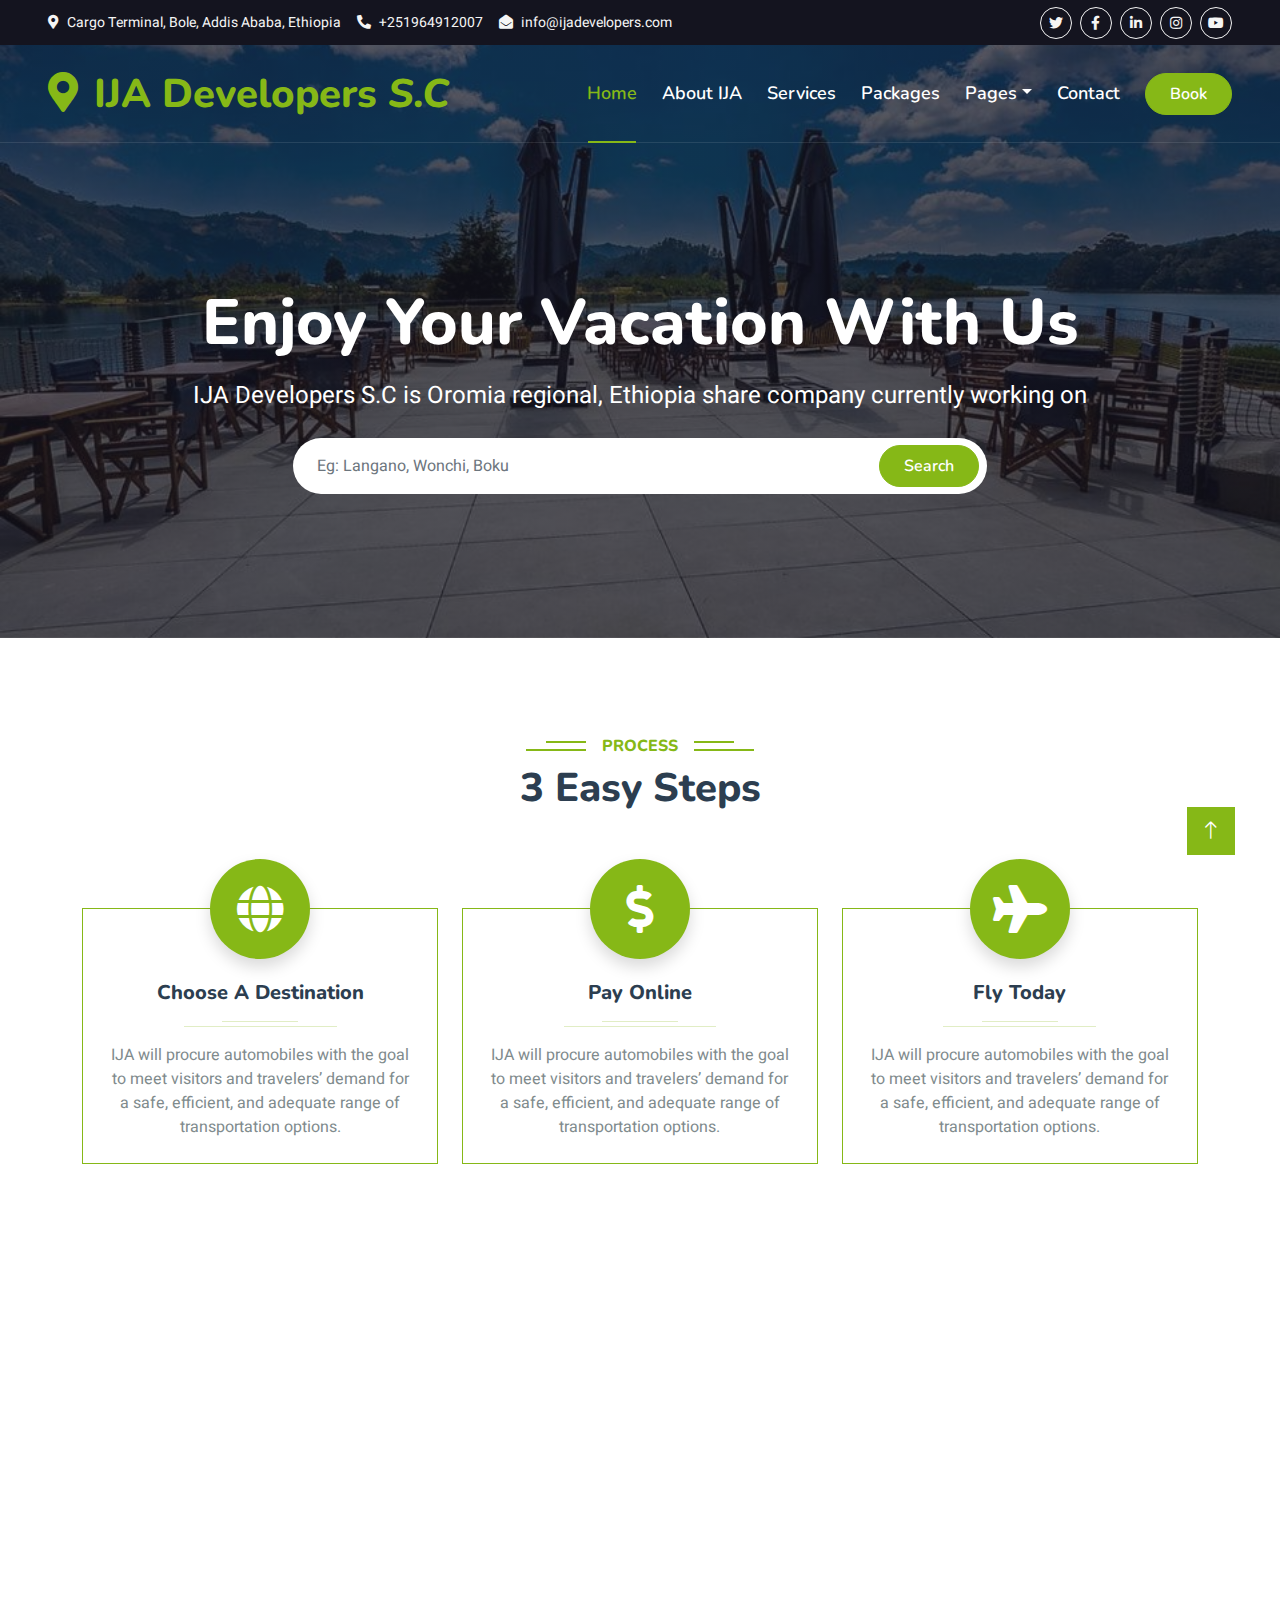
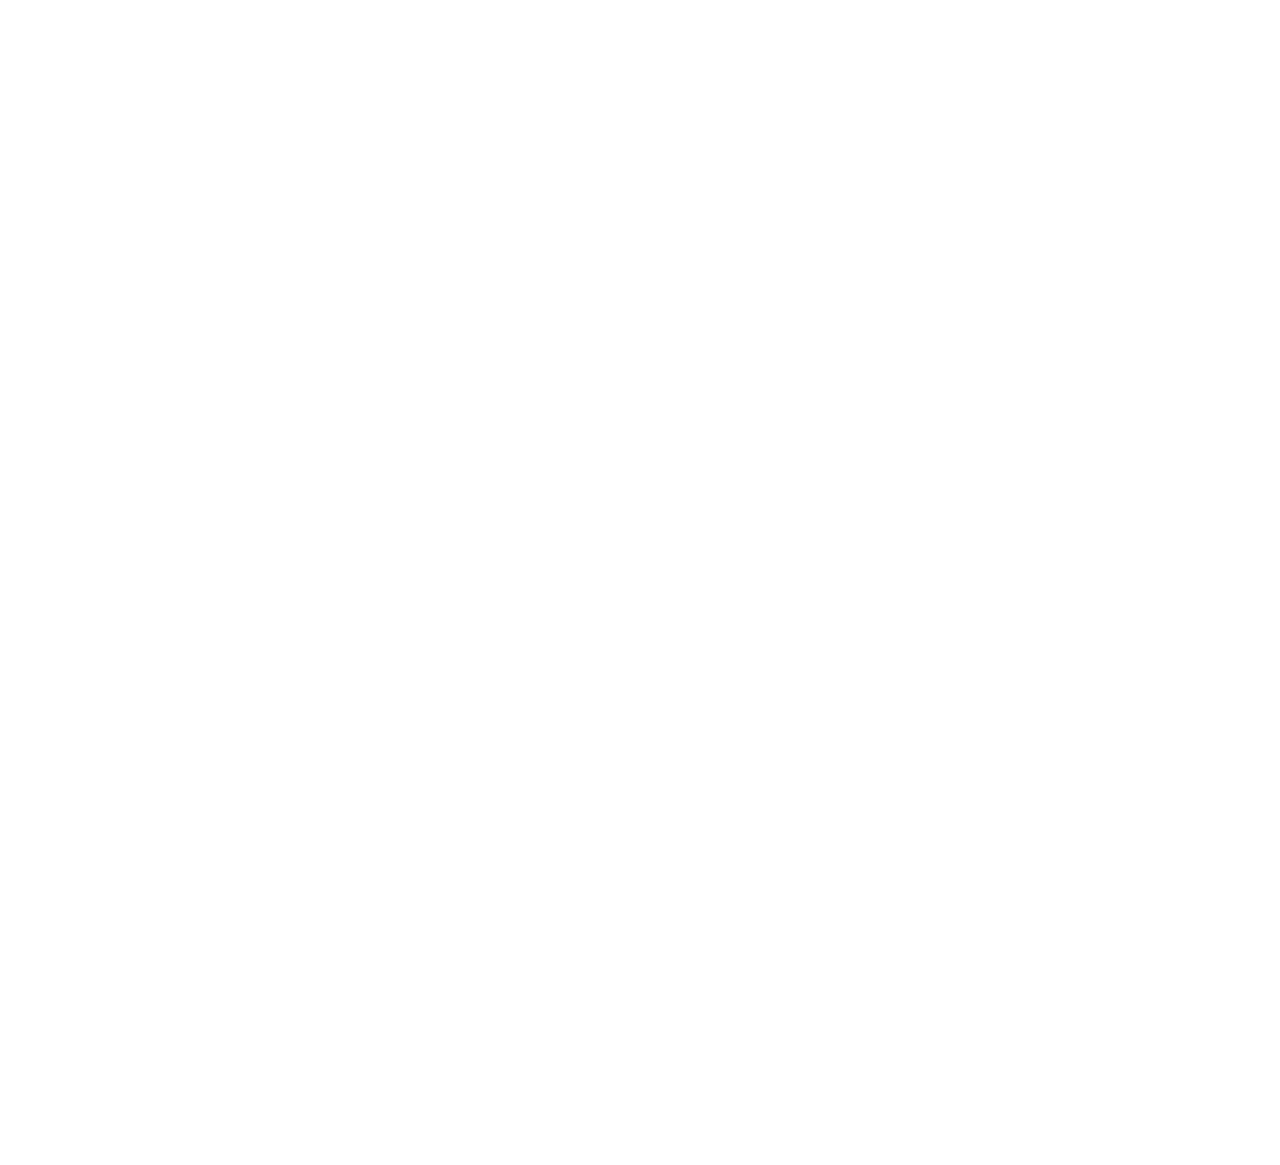
<file: travel-agency-html-template/booking.html>
<!DOCTYPE html>
<html lang="en">

<head>
    <meta charset="utf-8">
    <title>IJA Developers</title>
    <meta content="width=device-width, initial-scale=1.0" name="viewport">
    <meta content="" name="keywords">
    <meta content="" name="description">

    <!-- Favicon -->
    <link href="img/favicon.ico" rel="icon">

    <!-- Google Web Fonts -->
    <link rel="preconnect" href="https://fonts.googleapis.com">
    <link rel="preconnect" href="https://fonts.gstatic.com" crossorigin>
    <link href="https://fonts.googleapis.com/css2?family=Heebo:wght@400;500;600&family=Nunito:wght@600;700;800&display=swap" rel="stylesheet">

    <!-- Icon Font Stylesheet -->
    <link href="https://cdnjs.cloudflare.com/ajax/libs/font-awesome/5.10.0/css/all.min.css" rel="stylesheet">
    <link href="https://cdn.jsdelivr.net/npm/bootstrap-icons@1.4.1/font/bootstrap-icons.css" rel="stylesheet">

    <!-- Libraries Stylesheet -->
    <link href="lib/animate/animate.min.css" rel="stylesheet">
    <link href="lib/owlcarousel/assets/owl.carousel.min.css" rel="stylesheet">
    <link href="lib/tempusdominus/css/tempusdominus-bootstrap-4.min.css" rel="stylesheet" />

    <!-- Customized Bootstrap Stylesheet -->
    <link href="css/bootstrap.min.css" rel="stylesheet">

    <!-- Template Stylesheet -->
    <link href="css/style.css" rel="stylesheet">
</head>

<body>
    <!-- Spinner Start -->
    <div id="spinner" class="show bg-white position-fixed translate-middle w-100 vh-100 top-50 start-50 d-flex align-items-center justify-content-center">
        <div class="spinner-border text-primary" style="width: 3rem; height: 3rem;" role="status">
            <span class="sr-only">Loading...!</span>
        </div>
    </div>
    <!-- Spinner End -->


    <!-- Topbar Start -->
    <div class="container-fluid bg-dark px-5 d-none d-lg-block">
        <div class="row gx-0">
            <div class="col-lg-8 text-center text-lg-start mb-2 mb-lg-0">
                <div class="d-inline-flex align-items-center" style="height: 45px;">
                    <small class="me-3 text-light"><i class="fa fa-map-marker-alt me-2"></i>Cargo Terminal, Bole, Addis Ababa, Ethiopia</small>
                    <small class="me-3 text-light"><i class="fa fa-phone-alt me-2"></i>+251964912007</small>
                    <small class="text-light"><i class="fa fa-envelope-open me-2"></i>info@ijadevelopers.com</small>
                </div>
            </div>
            <div class="col-lg-4 text-center text-lg-end">
                <div class="d-inline-flex align-items-center" style="height: 45px;">
                    <a class="btn btn-sm btn-outline-light btn-sm-square rounded-circle me-2" href=""><i class="fab fa-twitter fw-normal"></i></a>
                    <a class="btn btn-sm btn-outline-light btn-sm-square rounded-circle me-2" href=""><i class="fab fa-facebook-f fw-normal"></i></a>
                    <a class="btn btn-sm btn-outline-light btn-sm-square rounded-circle me-2" href=""><i class="fab fa-linkedin-in fw-normal"></i></a>
                    <a class="btn btn-sm btn-outline-light btn-sm-square rounded-circle me-2" href=""><i class="fab fa-instagram fw-normal"></i></a>
                    <a class="btn btn-sm btn-outline-light btn-sm-square rounded-circle" href=""><i class="fab fa-youtube fw-normal"></i></a>
                </div>
            </div>
        </div>
    </div>
    <!-- Topbar End -->


    <!-- Navbar & Hero Start -->
    <div class="container-fluid position-relative p-0">
        <nav class="navbar navbar-expand-lg navbar-light px-4 px-lg-5 py-3 py-lg-0">
            <a href="" class="navbar-brand p-0">
                <h1 class="text-primary m-0"><i class="fa fa-map-marker-alt me-3"></i>IJA Developers <em>S.C</em></h1>
                <!-- <img src="img/logo.png" alt="Logo"> -->
            </a>
            <button class="navbar-toggler" type="button" data-bs-toggle="collapse" data-bs-target="#navbarCollapse">
                <span class="fa fa-bars"></span>
            </button>
            <div class="collapse navbar-collapse" id="navbarCollapse">
                <div class="navbar-nav ms-auto py-0">
                    <a href="index.html" class="nav-item nav-link active">Home</a>
                    <a href="about.html" class="nav-item nav-link">About IJA</a>
                    <a href="service.html" class="nav-item nav-link">Services</a>
                    <a href="package.html" class="nav-item nav-link">Packages</a>
                    <div class="nav-item dropdown">
                        <a href="#" class="nav-link dropdown-toggle" data-bs-toggle="dropdown">Pages</a>
                        <div class="dropdown-menu m-0">
                            <a href="destination.html" class="dropdown-item">Destination</a>
                            <a href="booking.html" class="dropdown-item">Booking</a>
                            <a href="team.html" class="dropdown-item">Travel Guides</a>
                            <a href="testimonial.html" class="dropdown-item">Testimonial</a>
                            <a href="404.html" class="dropdown-item">Error</a>
                        </div>
                    </div>
                    <a href="contact.html" class="nav-item nav-link">Contact</a>
                </div>
                <a href="" class="btn btn-primary rounded-pill py-2 px-4">Book</a>
            </div>
        </nav>

        <div class="container-fluid bg-primary py-5 mb-5 hero-header">
            <div class="container py-5">
                <div class="row justify-content-center py-5">
                    <div class="col-lg-10 pt-lg-5 mt-lg-5 text-center">
                        <h1 class="display-3 text-white mb-3 animated slideInDown">Enjoy Your Vacation With Us</h1>
                        <p class="fs-4 text-white mb-4 animated slideInDown">IJA Developers S.C is Oromia regional, Ethiopia share company currently working on </p>
                        <div class="position-relative w-75 mx-auto animated slideInDown">
                            <input class="form-control border-0 rounded-pill w-100 py-3 ps-4 pe-5" type="text" placeholder="Eg: Langano, Wonchi, Boku">
                            <button type="button" class="btn btn-primary rounded-pill py-2 px-4 position-absolute top-0 end-0 me-2" style="margin-top: 7px;">Search</button>
                        </div>
                    </div>
                </div>
            </div>
        </div>
    </div>
    <!-- Navbar & Hero End -->


    <!-- Process Start -->
    <div class="container-xxl py-5">
        <div class="container">
            <div class="text-center pb-4 wow fadeInUp" data-wow-delay="0.1s">
                <h6 class="section-title bg-white text-center text-primary px-3">Process</h6>
                <h1 class="mb-5">3 Easy Steps</h1>
            </div>
            <div class="row gy-5 gx-4 justify-content-center">
                <div class="col-lg-4 col-sm-6 text-center pt-4 wow fadeInUp" data-wow-delay="0.1s">
                    <div class="position-relative border border-primary pt-5 pb-4 px-4">
                        <div class="d-inline-flex align-items-center justify-content-center bg-primary rounded-circle position-absolute top-0 start-50 translate-middle shadow" style="width: 100px; height: 100px;">
                            <i class="fa fa-globe fa-3x text-white"></i>
                        </div>
                        <h5 class="mt-4">Choose A Destination</h5>
                        <hr class="w-25 mx-auto bg-primary mb-1">
                        <hr class="w-50 mx-auto bg-primary mt-0">
                        <p class="mb-0">IJA will procure automobiles with the goal to meet visitors and travelers’ demand for a safe, efficient, and adequate range of transportation options.</p>
                    </div>
                </div>
                <div class="col-lg-4 col-sm-6 text-center pt-4 wow fadeInUp" data-wow-delay="0.3s">
                    <div class="position-relative border border-primary pt-5 pb-4 px-4">
                        <div class="d-inline-flex align-items-center justify-content-center bg-primary rounded-circle position-absolute top-0 start-50 translate-middle shadow" style="width: 100px; height: 100px;">
                            <i class="fa fa-dollar-sign fa-3x text-white"></i>
                        </div>
                        <h5 class="mt-4">Pay Online</h5>
                        <hr class="w-25 mx-auto bg-primary mb-1">
                        <hr class="w-50 mx-auto bg-primary mt-0">
                        <p class="mb-0">IJA will procure automobiles with the goal to meet visitors and travelers’ demand for a safe, efficient, and adequate range of transportation options.</p>
                    </div>
                </div>
                <div class="col-lg-4 col-sm-6 text-center pt-4 wow fadeInUp" data-wow-delay="0.5s">
                    <div class="position-relative border border-primary pt-5 pb-4 px-4">
                        <div class="d-inline-flex align-items-center justify-content-center bg-primary rounded-circle position-absolute top-0 start-50 translate-middle shadow" style="width: 100px; height: 100px;">
                            <i class="fa fa-plane fa-3x text-white"></i>
                        </div>
                        <h5 class="mt-4">Fly Today</h5>
                        <hr class="w-25 mx-auto bg-primary mb-1">
                        <hr class="w-50 mx-auto bg-primary mt-0">
                        <p class="mb-0">IJA will procure automobiles with the goal to meet visitors and travelers’ demand for a safe, efficient, and adequate range of transportation options.</p>
                    </div>
                </div>
            </div>
        </div>
    </div>
    <!-- Process Start -->


    <!-- Booking Start -->
    <div class="container-xxl py-5 wow fadeInUp" data-wow-delay="0.1s">
        <div class="container">
            <div class="booking p-5">
                <div class="row g-5 align-items-center">
                    <div class="col-md-6 text-white">
                        <h6 class="text-white text-uppercase">Booking</h6>
                        <h1 class="text-white mb-4">Online Booking</h1>
                        <p class="mb-4">IJA Developers Share Company (IJA) is a public enterprise established by the Government of Oromia Regional State.  IJA is run and operated as a business entity governed by commercial laws of Ethiopia and the regional state. Property Development (PD) is the core business of the company.

                            IJA’s investment decisions and business operations are made based on sound evidence and in alignment with regional government’s development plan. To this end, the company has conceived the IJA Property Development Program for Prosperous Ethiopia.
                            
                            
                            Our talented crew
                            
                            
                            Tony Fred
                            
                            
                            Mich Stark
                            
                            
                            Aline Turner
                            
                            
                            </p>
                            <h3 class="h3">Tour & Travel Service(Vehicles)</h3>
                        <p class="mb-4">
                            IJA will procure automobiles with the goal to meet visitors and travelers’ demand for a safe, efficient, and adequate range of transportation options.
                            <li>Special mixed tour and travel (10 city bus, 23 conventional bus, 8 RV bus, 2 UAV helicopters, 22 UV motorcade tracks.</li>
                            <li>Tour and travel Vehicle (20 V-8 land cruiser, 20 V-6 Prado, 31 Mark II Land cruiser, 30 Pick-up, 20 Mercedes Benz and 100 Four-wheel motors).</li>
                            <li>Four wheel cars (20 tourist level car, 20 mini bus, 14 Mid Bus, 10 Tourist bus)</li>
                            <li>Media House (1Studio equipment and 4 mobile audio-visual sound system)Tour and travel safety supporting transportation service.</li></p>
                        <a class="btn btn-outline-light py-3 px-5 mt-2" href="">Read More</a>
                    </div>
                    <div class="col-md-6">
                        <h1 class="text-white mb-4">Book A Tour</h1>
                        <form>
                            <div class="row g-3">
                                <div class="col-md-6">
                                    <div class="form-floating">
                                        <input type="text" class="form-control bg-transparent" id="name" placeholder="Your Name">
                                        <label for="name">Your ID or Passport Name</label>
                                    </div>
                                </div>
                                <div class="col-md-6">
                                    <div class="form-floating">
                                        <input type="email" class="form-control bg-transparent" id="email" placeholder="Your Email">
                                        <label for="email">Your Email</label>
                                    </div>
                                </div>
                                <div class="col-md-6">
                                    <div class="form-floating date" id="date3" data-target-input="nearest">
                                        <input type="text" class="form-control bg-transparent datetimepicker-input" id="datetime" placeholder="Date & Time" data-target="#date3" data-toggle="datetimepicker" />
                                        <label for="datetime">Date & Time</label>
                                    </div>
                                </div>
                                <div class="col-md-6">
                                    <div class="form-floating">
                                        <select class="form-select bg-transparent" id="select1">
                                            <option value="1">Langano</option>
                                            <option value="2">Wonchi</option>
                                            <option value="3">Shabale</option>
                                            <option value="3">Boku, Adama</option>
                                            <option value="3">Sof Umer</option>
                                        </select>
                                        <label for="select1">Destination</label>
                                    </div>
                                </div>
                                <div class="col-12">
                                    <div class="form-floating">
                                        <textarea class="form-control bg-transparent" placeholder="Special Request" id="message" style="height: 100px"></textarea>
                                        <label for="message">Special Request</label>
                                    </div>
                                </div>
                                <div class="col-12">
                                    <button class="btn btn-outline-light w-100 py-3" type="submit">Book Now</button>
                                </div>
                            </div>
                        </form>
                    </div>
                </div>
            </div>
        </div>
    </div>
    <!-- Booking Start -->
        

    <!-- Footer Start -->
    <div class="container-fluid bg-dark text-light footer pt-5 mt-5 wow fadeIn" data-wow-delay="0.1s">
        <div class="container py-5">
            <div class="row g-5">
                <div class="col-lg-3 col-md-6">
                    <h4 class="text-white mb-3"><strong>IJA Developers <em>S.C</em></strong>
                    <a class="btn btn-link" href="">About Us</a>
                    <a class="btn btn-link" href="">Contact Us</a>
                    <a class="btn btn-link" href="">Privacy Policy</a>
                    <a class="btn btn-link" href="">Terms & Condition</a>
                    <a class="btn btn-link" href="">FAQs & Help</a>
                </div>
                <div class="col-lg-3 col-md-6">
                    <h4 class="text-white mb-3">Contact</h4>
                    <p class="mb-2"><i class="fa fa-map-marker-alt me-3"></i>Cargo Terminal, Bole, Finfinne, Ethiopia</p>
                    <p class="mb-2"><i class="fa fa-phone-alt me-3"></i>+251964912007</p>
                    <p class="mb-2"><i class="fa fa-envelope me-3"></i>info@ijadevelopers.com</p>
                    <div class="d-flex pt-2">
                        <a class="btn btn-outline-light btn-social" href=""><i class="fab fa-twitter"></i></a>
                        <a class="btn btn-outline-light btn-social" href=""><i class="fab fa-facebook-f"></i></a>
                        <a class="btn btn-outline-light btn-social" href=""><i class="fab fa-youtube"></i></a>
                        <a class="btn btn-outline-light btn-social" href=""><i class="fab fa-linkedin-in"></i></a>
                    </div>
                </div>
                <div class="col-lg-3 col-md-6">
                    <h4 class="text-white mb-3">Gallery</h4>
                    <div class="row g-2 pt-2">
                        <div class="col-4">
                            <img class="img-fluid bg-light p-1" src="img/Wnc/656009958.jpg" alt="">
                        </div>
                        <div class="col-4">
                            <img class="img-fluid bg-light p-1" src="img/Wnc/656009974.jpg" alt="">
                        </div>
                        <div class="col-4">
                            <img class="img-fluid bg-light p-1" src="img/Wnc/656009979.jpg" alt="">
                        </div>
                        <div class="col-4">
                            <img class="img-fluid bg-light p-1" src="img/Wnc/656009982.jpg" alt="">
                        </div>
                        <div class="col-4">
                            <img class="img-fluid bg-light p-1" src="img/Lngno/649896554.jpg" alt="">
                        </div>
                        <div class="col-4">
                            <img class="img-fluid bg-light p-1" src="img/Lngno/649896618.jpg" alt="">
                        </div>
                    </div>
                </div>
                <div class="col-lg-3 col-md-6">
                    <h4 class="text-white mb-3">Newsletter</h4>
                    <p>Dolor amet sit justo amet elitr clita ipsum elitr est.</p>
                    <div class="position-relative mx-auto" style="max-width: 400px;">
                        <input class="form-control border-primary w-100 py-3 ps-4 pe-5" type="text" placeholder="Your email">
                        <button type="button" class="btn btn-primary py-2 position-absolute top-0 end-0 mt-2 me-2">SignUp</button>
                    </div>
                </div>
            </div>
        </div>
        <div class="container">
            <div class="copyright">
                <div class="row">
                    <div class="col-md-6 text-center text-md-start mb-3 mb-md-0">
                        &copy; <a class="border-bottom" href="#">IJA Developers S.C</a>, All Right Reserved.

                        <!--/*** This template is free as long as you keep the footer author’s credit link/attribution link/backlink. If you'd like to use the template without the footer author’s credit link/attribution link/backlink, you can purchase the Credit Removal License from "https://htmlcodex.com/credit-removal". Thank you for your support. ***/-->
                        Designed By <a class="border-bottom" href="https://ijadeveloperscom">IJA Website Developer</a>
                    </div>
                    <div class="col-md-6 text-center text-md-end">
                        <div class="footer-menu">
                            <a href="">Home</a>
                            <a href="">Cookies</a>
                            <a href="">Help</a>
                            <a href="">FQAs</a>
                        </div>
                    </div>
                </div>
            </div>
        </div>
    </div>
    <!-- Footer End -->


    <!-- Back to Top -->
    <a href="#" class="btn btn-lg btn-primary btn-lg-square back-to-top"><i class="bi bi-arrow-up"></i></a>


    <!-- JavaScript Libraries -->
    <script src="https://code.jquery.com/jquery-3.4.1.min.js"></script>
    <script src="https://cdn.jsdelivr.net/npm/bootstrap@5.0.0/dist/js/bootstrap.bundle.min.js"></script>
    <script src="lib/wow/wow.min.js"></script>
    <script src="lib/easing/easing.min.js"></script>
    <script src="lib/waypoints/waypoints.min.js"></script>
    <script src="lib/owlcarousel/owl.carousel.min.js"></script>
    <script src="lib/tempusdominus/js/moment.min.js"></script>
    <script src="lib/tempusdominus/js/moment-timezone.min.js"></script>
    <script src="lib/tempusdominus/js/tempusdominus-bootstrap-4.min.js"></script>

    <!-- Template Javascript -->
    <script src="js/main.js"></script>
</body>

</html>
</file>
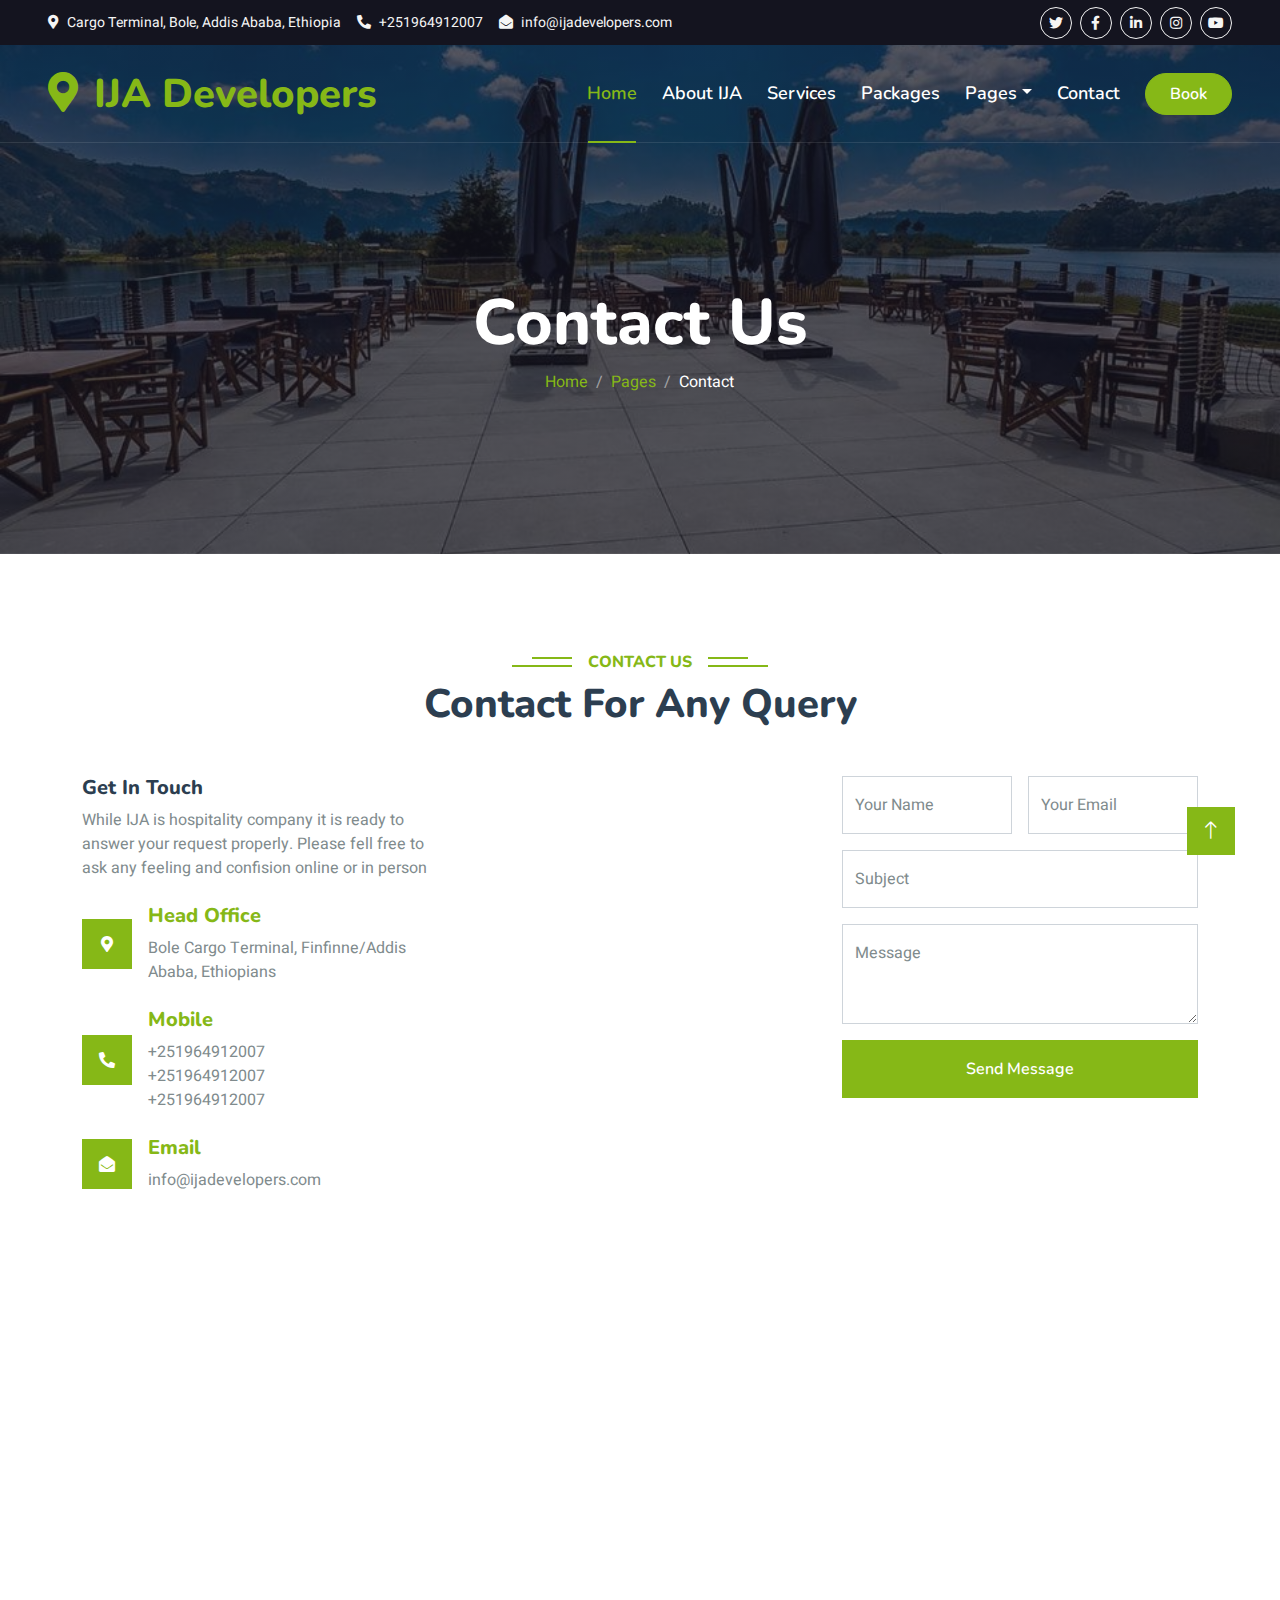
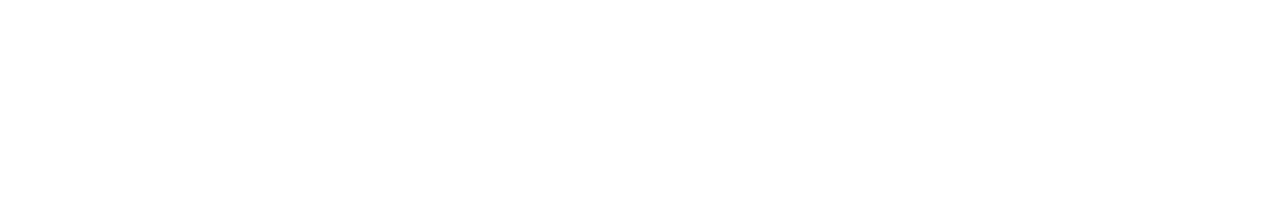
<file: travel-agency-html-template/contact.html>
<!DOCTYPE html>
<html lang="en">

<head>
    <meta charset="utf-8">
    <title>IJA Developers</title>
    <meta content="width=device-width, initial-scale=1.0" name="viewport">
    <meta content="" name="keywords">
    <meta content="" name="description">

    <!-- Favicon -->
    <link href="img/favicon.ico" rel="icon">

    <!-- Google Web Fonts -->
    <link rel="preconnect" href="https://fonts.googleapis.com">
    <link rel="preconnect" href="https://fonts.gstatic.com" crossorigin>
    <link href="https://fonts.googleapis.com/css2?family=Heebo:wght@400;500;600&family=Nunito:wght@600;700;800&display=swap" rel="stylesheet">

    <!-- Icon Font Stylesheet -->
    <link href="https://cdnjs.cloudflare.com/ajax/libs/font-awesome/5.10.0/css/all.min.css" rel="stylesheet">
    <link href="https://cdn.jsdelivr.net/npm/bootstrap-icons@1.4.1/font/bootstrap-icons.css" rel="stylesheet">

    <!-- Libraries Stylesheet -->
    <link href="lib/animate/animate.min.css" rel="stylesheet">
    <link href="lib/owlcarousel/assets/owl.carousel.min.css" rel="stylesheet">
    <link href="lib/tempusdominus/css/tempusdominus-bootstrap-4.min.css" rel="stylesheet" />

    <!-- Customized Bootstrap Stylesheet -->
    <link href="css/bootstrap.min.css" rel="stylesheet">

    <!-- Template Stylesheet -->
    <link href="css/style.css" rel="stylesheet">
</head>

<body>
    <!-- Spinner Start -->
    <div id="spinner" class="show bg-white position-fixed translate-middle w-100 vh-100 top-50 start-50 d-flex align-items-center justify-content-center">
        <div class="spinner-border text-primary" style="width: 3rem; height: 3rem;" role="status">
            <span class="sr-only">Loading...!</span>
        </div>
    </div>
    <!-- Spinner End -->


    <!-- Topbar Start -->
    <div class="container-fluid bg-dark px-5 d-none d-lg-block">
        <div class="row gx-0">
            <div class="col-lg-8 text-center text-lg-start mb-2 mb-lg-0">
                <div class="d-inline-flex align-items-center" style="height: 45px;">
                    <small class="me-3 text-light"><i class="fa fa-map-marker-alt me-2"></i>Cargo Terminal, Bole, Addis Ababa, Ethiopia</small>
                    <small class="me-3 text-light"><i class="fa fa-phone-alt me-2"></i>+251964912007</small>
                    <small class="text-light"><i class="fa fa-envelope-open me-2"></i>info@ijadevelopers.com</small>
                </div>
            </div>
            <div class="col-lg-4 text-center text-lg-end">
                <div class="d-inline-flex align-items-center" style="height: 45px;">
                    <a class="btn btn-sm btn-outline-light btn-sm-square rounded-circle me-2" href=""><i class="fab fa-twitter fw-normal"></i></a>
                    <a class="btn btn-sm btn-outline-light btn-sm-square rounded-circle me-2" href=""><i class="fab fa-facebook-f fw-normal"></i></a>
                    <a class="btn btn-sm btn-outline-light btn-sm-square rounded-circle me-2" href=""><i class="fab fa-linkedin-in fw-normal"></i></a>
                    <a class="btn btn-sm btn-outline-light btn-sm-square rounded-circle me-2" href=""><i class="fab fa-instagram fw-normal"></i></a>
                    <a class="btn btn-sm btn-outline-light btn-sm-square rounded-circle" href=""><i class="fab fa-youtube fw-normal"></i></a>
                </div>
            </div>
        </div>
    </div>
    <!-- Topbar End -->


    <!-- Navbar & Hero Start -->
    <div class="container-fluid position-relative p-0">
        <nav class="navbar navbar-expand-lg navbar-light px-4 px-lg-5 py-3 py-lg-0">
            <a href="" class="navbar-brand p-0">
                <h1 class="text-primary m-0"><i class="fa fa-map-marker-alt me-3"></i>IJA Developers</h1>
                <!-- <img src="img/logo.png" alt="Logo"> -->
            </a>
            <button class="navbar-toggler" type="button" data-bs-toggle="collapse" data-bs-target="#navbarCollapse">
                <span class="fa fa-bars"></span>
            </button>
            <div class="collapse navbar-collapse" id="navbarCollapse">
                <div class="navbar-nav ms-auto py-0">
                    <a href="index.html" class="nav-item nav-link active">Home</a>
                    <a href="about.html" class="nav-item nav-link">About IJA</a>
                    <a href="service.html" class="nav-item nav-link">Services</a>
                    <a href="package.html" class="nav-item nav-link">Packages</a>
                    <div class="nav-item dropdown">
                        <a href="#" class="nav-link dropdown-toggle" data-bs-toggle="dropdown">Pages</a>
                        <div class="dropdown-menu m-0">
                            <a href="destination.html" class="dropdown-item">Destination</a>
                            <a href="booking.html" class="dropdown-item">Booking</a>
                            <a href="team.html" class="dropdown-item">Travel Guides</a>
                            <a href="testimonial.html" class="dropdown-item">Testimonial</a>
                            <a href="404.html" class="dropdown-item">Error</a>
                        </div>
                    </div>
                    <a href="contact.html" class="nav-item nav-link">Contact</a>
                </div>
                <a href="" class="btn btn-primary rounded-pill py-2 px-4">Book</a>
            </div>
        </nav>

        <div class="container-fluid bg-primary py-5 mb-5 hero-header">
            <div class="container py-5">
                <div class="row justify-content-center py-5">
                    <div class="col-lg-10 pt-lg-5 mt-lg-5 text-center">
                        <h1 class="display-3 text-white animated slideInDown">Contact Us</h1>
                        <nav aria-label="breadcrumb">
                            <ol class="breadcrumb justify-content-center">
                                <li class="breadcrumb-item"><a href="#">Home</a></li>
                                <li class="breadcrumb-item"><a href="#">Pages</a></li>
                                <li class="breadcrumb-item text-white active" aria-current="page">Contact</li>
                            </ol>
                        </nav>
                    </div>
                </div>
            </div>
        </div>
    </div>
    <!-- Navbar & Hero End -->


    <!-- Contact Start -->
    <div class="container-xxl py-5">
        <div class="container">
            <div class="text-center wow fadeInUp" data-wow-delay="0.1s">
                <h6 class="section-title bg-white text-center text-primary px-3">Contact Us</h6>
                <h1 class="mb-5">Contact For Any Query</h1>
            </div>
            <div class="row g-4">
                <div class="col-lg-4 col-md-6 wow fadeInUp" data-wow-delay="0.1s">
                    <h5>Get In Touch</h5>
                    <p class="mb-4">While IJA is hospitality company it is ready to answer your request properly. Please fell free to ask any feeling and confision online or in person</p>
                    <div class="d-flex align-items-center mb-4">
                        <div class="d-flex align-items-center justify-content-center flex-shrink-0 bg-primary" style="width: 50px; height: 50px;">
                            <i class="fa fa-map-marker-alt text-white"></i>
                        </div>
                        <div class="ms-3">
                            <h5 class="text-primary">Head Office</h5>
                            <p class="mb-0">Bole Cargo Terminal, Finfinne/Addis Ababa, Ethiopians</p>
                        </div>
                    </div>
                    <div class="d-flex align-items-center mb-4">
                        <div class="d-flex align-items-center justify-content-center flex-shrink-0 bg-primary" style="width: 50px; height: 50px;">
                            <i class="fa fa-phone-alt text-white"></i>
                        </div>
                        <div class="ms-3">
                            <h5 class="text-primary">Mobile</h5>
                            <p class="mb-0">+251964912007</p>
                            <p class="mb-0">+251964912007</p>
                            <p class="mb-0">+251964912007</p>
                        </div>
                    </div>
                    <div class="d-flex align-items-center">
                        <div class="d-flex align-items-center justify-content-center flex-shrink-0 bg-primary" style="width: 50px; height: 50px;">
                            <i class="fa fa-envelope-open text-white"></i>
                        </div>
                        <div class="ms-3">
                            <h5 class="text-primary">Email</h5>
                            <p class="mb-0">info@ijadevelopers.com</p>
                        </div>
                    </div>
                </div>
                <div class="col-lg-4 col-md-6 wow fadeInUp" data-wow-delay="0.3s">
                    <iframe class="position-relative rounded w-100 h-100"
                        src="https://www.google.com/maps/embed?pb=!1m18!1m12!1m3!1d3940.8950904002418!2d38.77825779999999!3d8.9818006!2m3!1f0!2f0!3f0!3m2!1i1024!2i768!4f13.1!3m3!1m2!1s0x164b859852423ba7%3A0x299fbe4d5ee33ad9!2sIJA%20DEVELOPERS%20Finfinne%20Ethiopia!5e0!3m2!1sen!2set!4v1743053063911!5m2!1sen!2set" width="600" height="450" style="border:0;" allowfullscreen="" loading="lazy" referrerpolicy="no-referrer-when-downgrade"></iframe>
                </div>
                <div class="col-lg-4 col-md-12 wow fadeInUp" data-wow-delay="0.5s">
                    <form>
                        <div class="row g-3">
                            <div class="col-md-6">
                                <div class="form-floating">
                                    <input type="text" class="form-control" id="name" placeholder="Your Name">
                                    <label for="name">Your Name</label>
                                </div>
                            </div>
                            <div class="col-md-6">
                                <div class="form-floating">
                                    <input type="email" class="form-control" id="email" placeholder="Your Email">
                                    <label for="email">Your Email</label>
                                </div>
                            </div>
                            <div class="col-12">
                                <div class="form-floating">
                                    <input type="text" class="form-control" id="subject" placeholder="Subject">
                                    <label for="subject">Subject</label>
                                </div>
                            </div>
                            <div class="col-12">
                                <div class="form-floating">
                                    <textarea class="form-control" placeholder="Leave a message here" id="message" style="height: 100px"></textarea>
                                    <label for="message">Message</label>
                                </div>
                            </div>
                            <div class="col-12">
                                <button class="btn btn-primary w-100 py-3" type="submit">Send Message</button>
                            </div>
                        </div>
                    </form>
                </div>
            </div>
        </div>
    </div>
    <!-- Contact End -->


    <!-- Footer Start -->
    <div class="container-fluid bg-dark text-light footer pt-5 mt-5 wow fadeIn" data-wow-delay="0.1s">
        <div class="container py-5">
            <div class="row g-5">
                <div class="col-lg-3 col-md-6">
                    <h4 class="text-white mb-3"><strong>IJA Developers <em>S.C</em></strong>
                    <a class="btn btn-link" href="">About Us</a>
                    <a class="btn btn-link" href="">Contact Us</a>
                    <a class="btn btn-link" href="">Privacy Policy</a>
                    <a class="btn btn-link" href="">Terms & Condition</a>
                    <a class="btn btn-link" href="">FAQs & Help</a>
                </div>
                <div class="col-lg-3 col-md-6">
                    <h4 class="text-white mb-3">Contact</h4>
                    <p class="mb-2"><i class="fa fa-map-marker-alt me-3"></i>Cargo Terminal, Bole, Finfinne, Ethiopia</p>
                    <p class="mb-2"><i class="fa fa-phone-alt me-3"></i>+251964912007</p>
                    <p class="mb-2"><i class="fa fa-envelope me-3"></i>info@ijadevelopers.com</p>
                    <div class="d-flex pt-2">
                        <a class="btn btn-outline-light btn-social" href=""><i class="fab fa-twitter"></i></a>
                        <a class="btn btn-outline-light btn-social" href=""><i class="fab fa-facebook-f"></i></a>
                        <a class="btn btn-outline-light btn-social" href=""><i class="fab fa-youtube"></i></a>
                        <a class="btn btn-outline-light btn-social" href=""><i class="fab fa-linkedin-in"></i></a>
                    </div>
                </div>
                <div class="col-lg-3 col-md-6">
                    <h4 class="text-white mb-3">Gallery</h4>
                    <div class="row g-2 pt-2">
                        <div class="col-4">
                            <img class="img-fluid bg-light p-1" src="img/Wnc/656009958.jpg" alt="">
                        </div>
                        <div class="col-4">
                            <img class="img-fluid bg-light p-1" src="img/Wnc/656009974.jpg" alt="">
                        </div>
                        <div class="col-4">
                            <img class="img-fluid bg-light p-1" src="img/Wnc/656009979.jpg" alt="">
                        </div>
                        <div class="col-4">
                            <img class="img-fluid bg-light p-1" src="img/Wnc/656009982.jpg" alt="">
                        </div>
                        <div class="col-4">
                            <img class="img-fluid bg-light p-1" src="img/Lngno/649896554.jpg" alt="">
                        </div>
                        <div class="col-4">
                            <img class="img-fluid bg-light p-1" src="img/Lngno/649896618.jpg" alt="">
                        </div>
                    </div>
                </div>
                <div class="col-lg-3 col-md-6">
                    <h4 class="text-white mb-3">Newsletter</h4>
                    <p>Dolor amet sit justo amet elitr clita ipsum elitr est.</p>
                    <div class="position-relative mx-auto" style="max-width: 400px;">
                        <input class="form-control border-primary w-100 py-3 ps-4 pe-5" type="text" placeholder="Your email">
                        <button type="button" class="btn btn-primary py-2 position-absolute top-0 end-0 mt-2 me-2">SignUp</button>
                    </div>
                </div>
            </div>
        </div>
        <div class="container">
            <div class="copyright">
                <div class="row">
                    <div class="col-md-6 text-center text-md-start mb-3 mb-md-0">
                        &copy; <a class="border-bottom" href="#">IJA Developers S.C</a>, All Right Reserved.

                        <!--/*** This template is free as long as you keep the footer author’s credit link/attribution link/backlink. If you'd like to use the template without the footer author’s credit link/attribution link/backlink, you can purchase the Credit Removal License from "https://htmlcodex.com/credit-removal". Thank you for your support. ***/-->
                        Designed By <a class="border-bottom" href="https://ijadeveloperscom">IJA Website Developer</a>
                    </div>
                    <div class="col-md-6 text-center text-md-end">
                        <div class="footer-menu">
                            <a href="">Home</a>
                            <a href="">Cookies</a>
                            <a href="">Help</a>
                            <a href="">FQAs</a>
                        </div>
                    </div>
                </div>
            </div>
        </div>
    </div>
    <!-- Footer End -->


    <!-- Back to Top -->
    <a href="#" class="btn btn-lg btn-primary btn-lg-square back-to-top"><i class="bi bi-arrow-up"></i></a>


    <!-- JavaScript Libraries -->
    <script src="https://code.jquery.com/jquery-3.4.1.min.js"></script>
    <script src="https://cdn.jsdelivr.net/npm/bootstrap@5.0.0/dist/js/bootstrap.bundle.min.js"></script>
    <script src="lib/wow/wow.min.js"></script>
    <script src="lib/easing/easing.min.js"></script>
    <script src="lib/waypoints/waypoints.min.js"></script>
    <script src="lib/owlcarousel/owl.carousel.min.js"></script>
    <script src="lib/tempusdominus/js/moment.min.js"></script>
    <script src="lib/tempusdominus/js/moment-timezone.min.js"></script>
    <script src="lib/tempusdominus/js/tempusdominus-bootstrap-4.min.js"></script>

    <!-- Template Javascript -->
    <script src="js/main.js"></script>
</body>

</html>
</file>
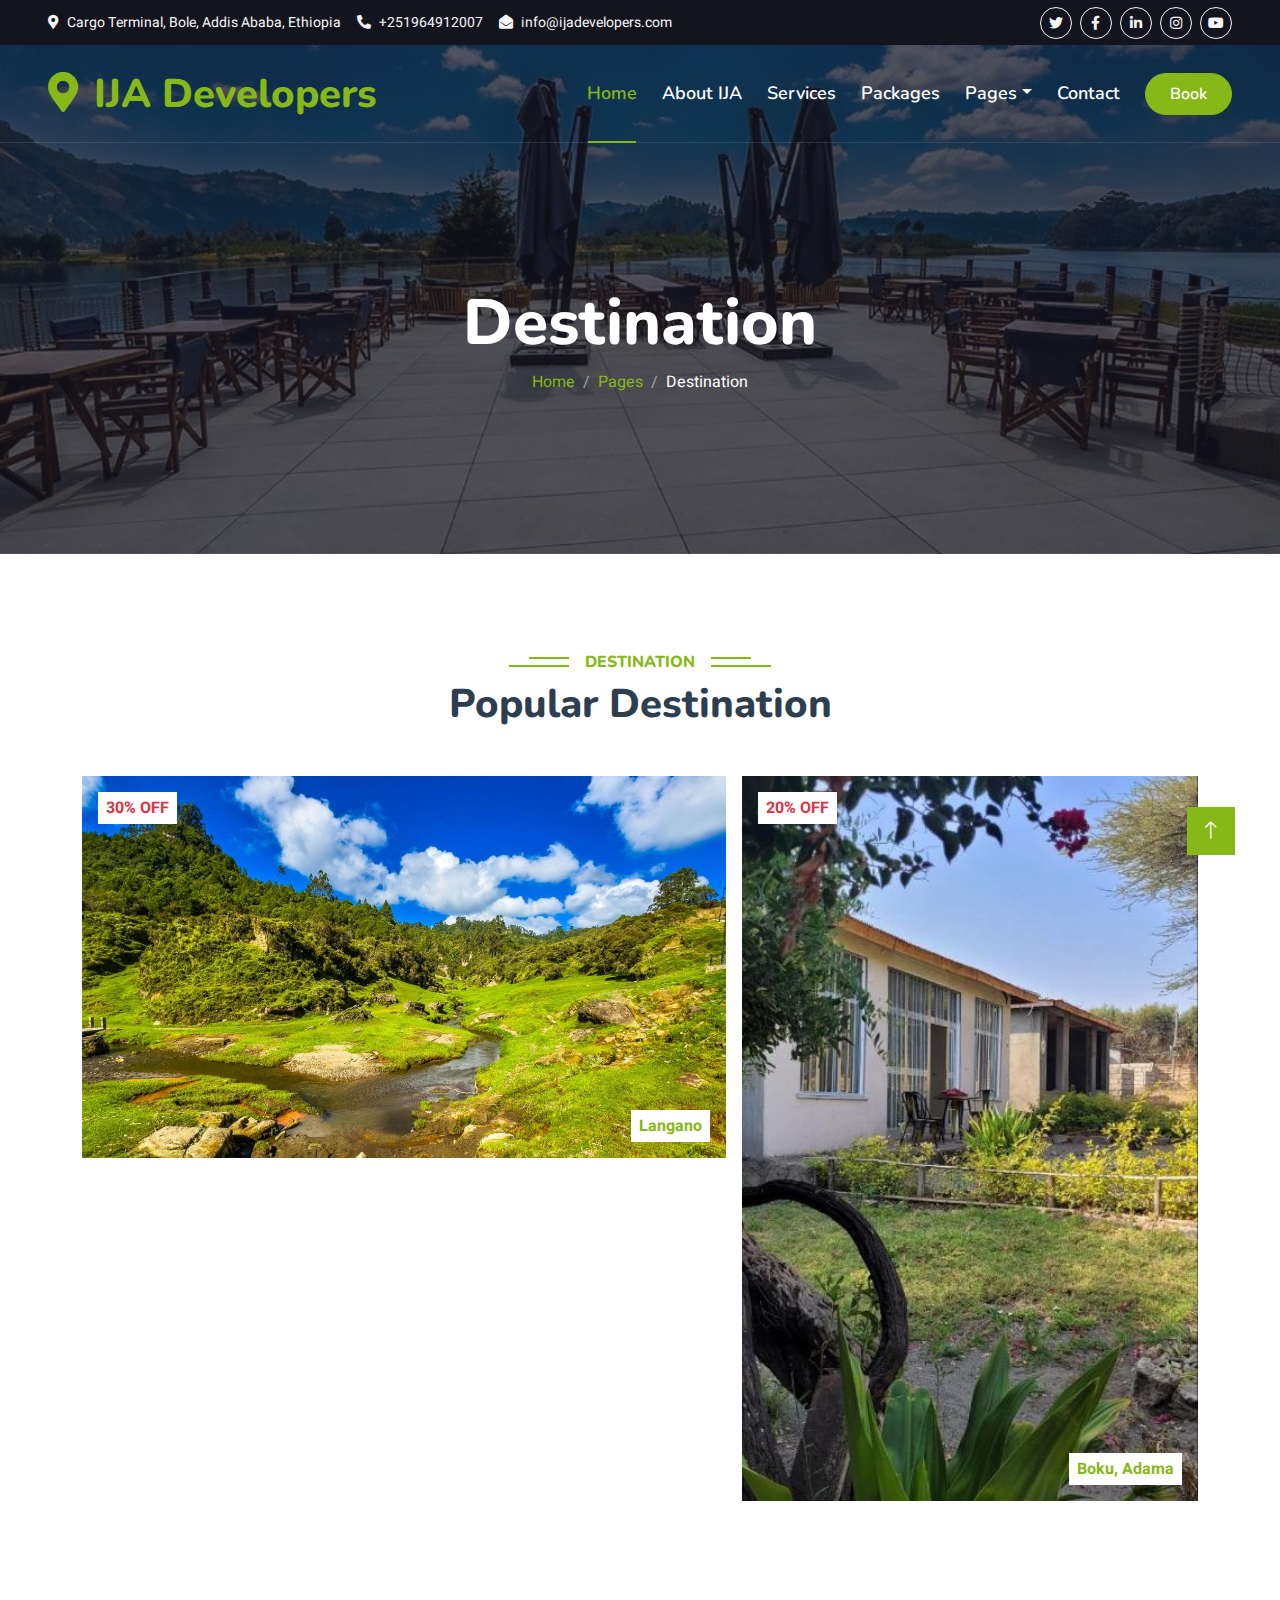
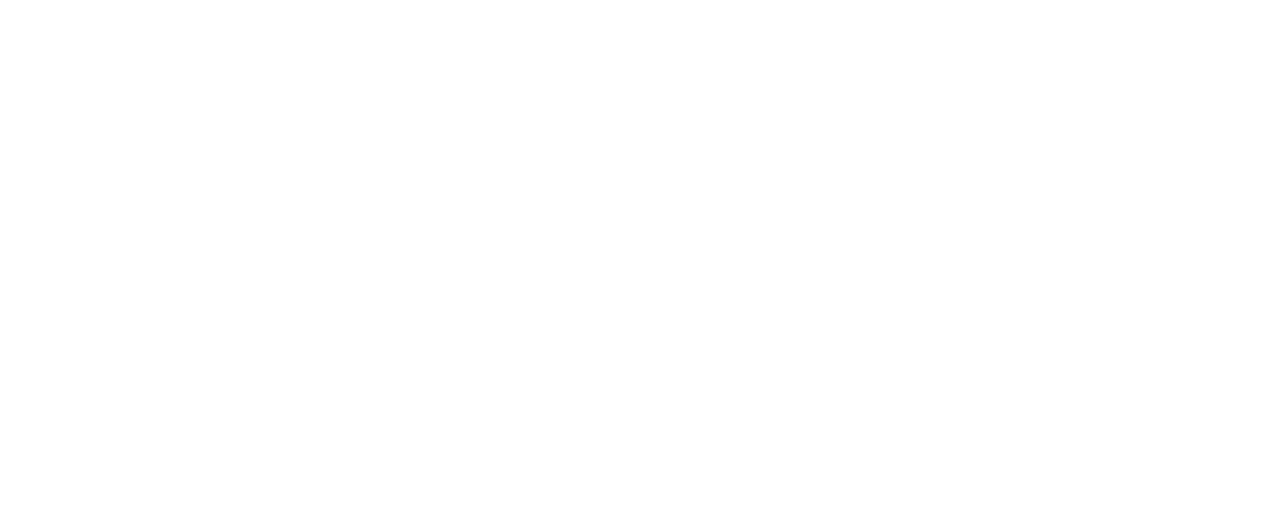
<file: travel-agency-html-template/destination.html>
<!DOCTYPE html>
<html lang="en">

<head>
    <meta charset="utf-8">
    <title>IJA Developers</title>
    <meta content="width=device-width, initial-scale=1.0" name="viewport">
    <meta content="" name="keywords">
    <meta content="" name="description">

    <!-- Favicon -->
    <link href="img/favicon.ico" rel="icon">

    <!-- Google Web Fonts -->
    <link rel="preconnect" href="https://fonts.googleapis.com">
    <link rel="preconnect" href="https://fonts.gstatic.com" crossorigin>
    <link href="https://fonts.googleapis.com/css2?family=Heebo:wght@400;500;600&family=Nunito:wght@600;700;800&display=swap" rel="stylesheet">

    <!-- Icon Font Stylesheet -->
    <link href="https://cdnjs.cloudflare.com/ajax/libs/font-awesome/5.10.0/css/all.min.css" rel="stylesheet">
    <link href="https://cdn.jsdelivr.net/npm/bootstrap-icons@1.4.1/font/bootstrap-icons.css" rel="stylesheet">

    <!-- Libraries Stylesheet -->
    <link href="lib/animate/animate.min.css" rel="stylesheet">
    <link href="lib/owlcarousel/assets/owl.carousel.min.css" rel="stylesheet">
    <link href="lib/tempusdominus/css/tempusdominus-bootstrap-4.min.css" rel="stylesheet" />

    <!-- Customized Bootstrap Stylesheet -->
    <link href="css/bootstrap.min.css" rel="stylesheet">

    <!-- Template Stylesheet -->
    <link href="css/style.css" rel="stylesheet">
</head>

<body>
    <!-- Spinner Start -->
    <div id="spinner" class="show bg-white position-fixed translate-middle w-100 vh-100 top-50 start-50 d-flex align-items-center justify-content-center">
        <div class="spinner-border text-primary" style="width: 3rem; height: 3rem;" role="status">
            <span class="sr-only">Loading...!</span>
        </div>
    </div>
    <!-- Spinner End -->


    <!-- Topbar Start -->
    <div class="container-fluid bg-dark px-5 d-none d-lg-block">
        <div class="row gx-0">
            <div class="col-lg-8 text-center text-lg-start mb-2 mb-lg-0">
                <div class="d-inline-flex align-items-center" style="height: 45px;">
                    <small class="me-3 text-light"><i class="fa fa-map-marker-alt me-2"></i>Cargo Terminal, Bole, Addis Ababa, Ethiopia</small>
                    <small class="me-3 text-light"><i class="fa fa-phone-alt me-2"></i>+251964912007</small>
                    <small class="text-light"><i class="fa fa-envelope-open me-2"></i>info@ijadevelopers.com</small>
                </div>
            </div>
            <div class="col-lg-4 text-center text-lg-end">
                <div class="d-inline-flex align-items-center" style="height: 45px;">
                    <a class="btn btn-sm btn-outline-light btn-sm-square rounded-circle me-2" href=""><i class="fab fa-twitter fw-normal"></i></a>
                    <a class="btn btn-sm btn-outline-light btn-sm-square rounded-circle me-2" href=""><i class="fab fa-facebook-f fw-normal"></i></a>
                    <a class="btn btn-sm btn-outline-light btn-sm-square rounded-circle me-2" href=""><i class="fab fa-linkedin-in fw-normal"></i></a>
                    <a class="btn btn-sm btn-outline-light btn-sm-square rounded-circle me-2" href=""><i class="fab fa-instagram fw-normal"></i></a>
                    <a class="btn btn-sm btn-outline-light btn-sm-square rounded-circle" href=""><i class="fab fa-youtube fw-normal"></i></a>
                </div>
            </div>
        </div>
    </div>
    <!-- Topbar End -->


    <!-- Navbar & Hero Start -->
    <div class="container-fluid position-relative p-0">
        <nav class="navbar navbar-expand-lg navbar-light px-4 px-lg-5 py-3 py-lg-0">
            <a href="" class="navbar-brand p-0">
                <h1 class="text-primary m-0"><i class="fa fa-map-marker-alt me-3"></i>IJA Developers</h1>
                <!-- <img src="img/logo.png" alt="Logo"> -->
            </a>
            <button class="navbar-toggler" type="button" data-bs-toggle="collapse" data-bs-target="#navbarCollapse">
                <span class="fa fa-bars"></span>
            </button>
            <div class="collapse navbar-collapse" id="navbarCollapse">
                <div class="navbar-nav ms-auto py-0">
                    <a href="index.html" class="nav-item nav-link active">Home</a>
                    <a href="about.html" class="nav-item nav-link">About IJA</a>
                    <a href="service.html" class="nav-item nav-link">Services</a>
                    <a href="package.html" class="nav-item nav-link">Packages</a>
                    <div class="nav-item dropdown">
                        <a href="#" class="nav-link dropdown-toggle" data-bs-toggle="dropdown">Pages</a>
                        <div class="dropdown-menu m-0">
                            <a href="destination.html" class="dropdown-item">Destination</a>
                            <a href="booking.html" class="dropdown-item">Booking</a>
                            <a href="team.html" class="dropdown-item">Travel Guides</a>
                            <a href="testimonial.html" class="dropdown-item">Testimonial</a>
                            <a href="404.html" class="dropdown-item">Error</a>
                        </div>
                    </div>
                    <a href="contact.html" class="nav-item nav-link">Contact</a>
                </div>
                <a href="" class="btn btn-primary rounded-pill py-2 px-4">Book</a>
            </div>
        </nav>

        <div class="container-fluid bg-primary py-5 mb-5 hero-header">
            <div class="container py-5">
                <div class="row justify-content-center py-5">
                    <div class="col-lg-10 pt-lg-5 mt-lg-5 text-center">
                        <h1 class="display-3 text-white animated slideInDown">Destination</h1>
                        <nav aria-label="breadcrumb">
                            <ol class="breadcrumb justify-content-center">
                                <li class="breadcrumb-item"><a href="#">Home</a></li>
                                <li class="breadcrumb-item"><a href="#">Pages</a></li>
                                <li class="breadcrumb-item text-white active" aria-current="page">Destination</li>
                            </ol>
                        </nav>
                    </div>
                </div>
            </div>
        </div>
    </div>
    <!-- Navbar & Hero End -->


    <!-- Destination Start -->
    <div class="container-xxl py-5 destination">
        <div class="container">
            <div class="text-center wow fadeInUp" data-wow-delay="0.1s">
                <h6 class="section-title bg-white text-center text-primary px-3">Destination</h6>
                <h1 class="mb-5">Popular Destination</h1>
            </div>
            <div class="row g-3">
                <div class="col-lg-7 col-md-6">
                    <div class="row g-3">
                        <div class="col-lg-12 col-md-12 wow zoomIn" data-wow-delay="0.1s">
                            <a class="position-relative d-block overflow-hidden" href="">
                                <img class="img-fluid" src="img/Wnc/656009974.jpg" alt="">
                                <div class="bg-white text-danger fw-bold position-absolute top-0 start-0 m-3 py-1 px-2">30% OFF</div>
                                <div class="bg-white text-primary fw-bold position-absolute bottom-0 end-0 m-3 py-1 px-2">Langano</div>
                            </a>
                        </div>
                        <div class="col-lg-6 col-md-12 wow zoomIn" data-wow-delay="0.3s">
                            <a class="position-relative d-block overflow-hidden" href="">
                                <img class="img-fluid" src="img/Wnc/656009992.jpg" alt="">
                                <div class="bg-white text-danger fw-bold position-absolute top-0 start-0 m-3 py-1 px-2">25% OFF</div>
                                <div class="bg-white text-primary fw-bold position-absolute bottom-0 end-0 m-3 py-1 px-2">Wonchi</div>
                            </a>
                        </div>
                        <div class="col-lg-6 col-md-12 wow zoomIn" data-wow-delay="0.5s">
                            <a class="position-relative d-block overflow-hidden" href="">
                                <img class="img-fluid" src="img/Wnc/656009958 (1).jpg" alt="">
                                <div class="bg-white text-danger fw-bold position-absolute top-0 start-0 m-3 py-1 px-2">35% OFF</div>
                                <div class="bg-white text-primary fw-bold position-absolute bottom-0 end-0 m-3 py-1 px-2">Shabale</div>
                            </a>
                        </div>
                    </div>
                </div>
                <div class="col-lg-5 col-md-6 wow zoomIn" data-wow-delay="0.7s" style="min-height: 350px;">
                    <a class="position-relative d-block h-100 overflow-hidden" href="">
                        <img class="img-fluid position-absolute w-100 h-100" src="img/Lngno/649896554.jpg" alt="" style="object-fit: cover;">
                        <div class="bg-white text-danger fw-bold position-absolute top-0 start-0 m-3 py-1 px-2">20% OFF</div>
                        <div class="bg-white text-primary fw-bold position-absolute bottom-0 end-0 m-3 py-1 px-2">Boku, Adama</div>
                    </a>
                </div>
            </div>
        </div>
    </div>
    <!-- Destination Start -->
        

    <!-- Footer Start -->
    <div class="container-fluid bg-dark text-light footer pt-5 mt-5 wow fadeIn" data-wow-delay="0.1s">
        <div class="container py-5">
            <div class="row g-5">
                <div class="col-lg-3 col-md-6">
                    <h4 class="text-white mb-3"><strong>IJA Developers <em>S.C</em></strong>
                    <a class="btn btn-link" href="">About Us</a>
                    <a class="btn btn-link" href="">Contact Us</a>
                    <a class="btn btn-link" href="">Privacy Policy</a>
                    <a class="btn btn-link" href="">Terms & Condition</a>
                    <a class="btn btn-link" href="">FAQs & Help</a>
                </div>
                <div class="col-lg-3 col-md-6">
                    <h4 class="text-white mb-3">Contact</h4>
                    <p class="mb-2"><i class="fa fa-map-marker-alt me-3"></i>Cargo Terminal, Bole, Finfinne, Ethiopia</p>
                    <p class="mb-2"><i class="fa fa-phone-alt me-3"></i>+251964912007</p>
                    <p class="mb-2"><i class="fa fa-envelope me-3"></i>info@ijadevelopers.com</p>
                    <div class="d-flex pt-2">
                        <a class="btn btn-outline-light btn-social" href=""><i class="fab fa-twitter"></i></a>
                        <a class="btn btn-outline-light btn-social" href=""><i class="fab fa-facebook-f"></i></a>
                        <a class="btn btn-outline-light btn-social" href=""><i class="fab fa-youtube"></i></a>
                        <a class="btn btn-outline-light btn-social" href=""><i class="fab fa-linkedin-in"></i></a>
                    </div>
                </div>
                <div class="col-lg-3 col-md-6">
                    <h4 class="text-white mb-3">Gallery</h4>
                    <div class="row g-2 pt-2">
                        <div class="col-4">
                            <img class="img-fluid bg-light p-1" src="img/Wnc/656009958.jpg" alt="">
                        </div>
                        <div class="col-4">
                            <img class="img-fluid bg-light p-1" src="img/Wnc/656009974.jpg" alt="">
                        </div>
                        <div class="col-4">
                            <img class="img-fluid bg-light p-1" src="img/Wnc/656009979.jpg" alt="">
                        </div>
                        <div class="col-4">
                            <img class="img-fluid bg-light p-1" src="img/Wnc/656009982.jpg" alt="">
                        </div>
                        <div class="col-4">
                            <img class="img-fluid bg-light p-1" src="img/Lngno/649896554.jpg" alt="">
                        </div>
                        <div class="col-4">
                            <img class="img-fluid bg-light p-1" src="img/Lngno/649896618.jpg" alt="">
                        </div>
                    </div>
                </div>
                <div class="col-lg-3 col-md-6">
                    <h4 class="text-white mb-3">Newsletter</h4>
                    <p>Dolor amet sit justo amet elitr clita ipsum elitr est.</p>
                    <div class="position-relative mx-auto" style="max-width: 400px;">
                        <input class="form-control border-primary w-100 py-3 ps-4 pe-5" type="text" placeholder="Your email">
                        <button type="button" class="btn btn-primary py-2 position-absolute top-0 end-0 mt-2 me-2">SignUp</button>
                    </div>
                </div>
            </div>
        </div>
        <div class="container">
            <div class="copyright">
                <div class="row">
                    <div class="col-md-6 text-center text-md-start mb-3 mb-md-0">
                        &copy; <a class="border-bottom" href="#">IJA Developers S.C</a>, All Right Reserved.

                        <!--/*** This template is free as long as you keep the footer author’s credit link/attribution link/backlink. If you'd like to use the template without the footer author’s credit link/attribution link/backlink, you can purchase the Credit Removal License from "https://htmlcodex.com/credit-removal". Thank you for your support. ***/-->
                        Designed By <a class="border-bottom" href="https://ijadeveloperscom">IJA Website Developer</a>
                    </div>
                    <div class="col-md-6 text-center text-md-end">
                        <div class="footer-menu">
                            <a href="">Home</a>
                            <a href="">Cookies</a>
                            <a href="">Help</a>
                            <a href="">FQAs</a>
                        </div>
                    </div>
                </div>
            </div>
        </div>
    </div>
    <!-- Footer End -->


    <!-- Back to Top -->
    <a href="#" class="btn btn-lg btn-primary btn-lg-square back-to-top"><i class="bi bi-arrow-up"></i></a>


    <!-- JavaScript Libraries -->
    <script src="https://code.jquery.com/jquery-3.4.1.min.js"></script>
    <script src="https://cdn.jsdelivr.net/npm/bootstrap@5.0.0/dist/js/bootstrap.bundle.min.js"></script>
    <script src="lib/wow/wow.min.js"></script>
    <script src="lib/easing/easing.min.js"></script>
    <script src="lib/waypoints/waypoints.min.js"></script>
    <script src="lib/owlcarousel/owl.carousel.min.js"></script>
    <script src="lib/tempusdominus/js/moment.min.js"></script>
    <script src="lib/tempusdominus/js/moment-timezone.min.js"></script>
    <script src="lib/tempusdominus/js/tempusdominus-bootstrap-4.min.js"></script>

    <!-- Template Javascript -->
    <script src="js/main.js"></script>
</body>

</html>
</file>
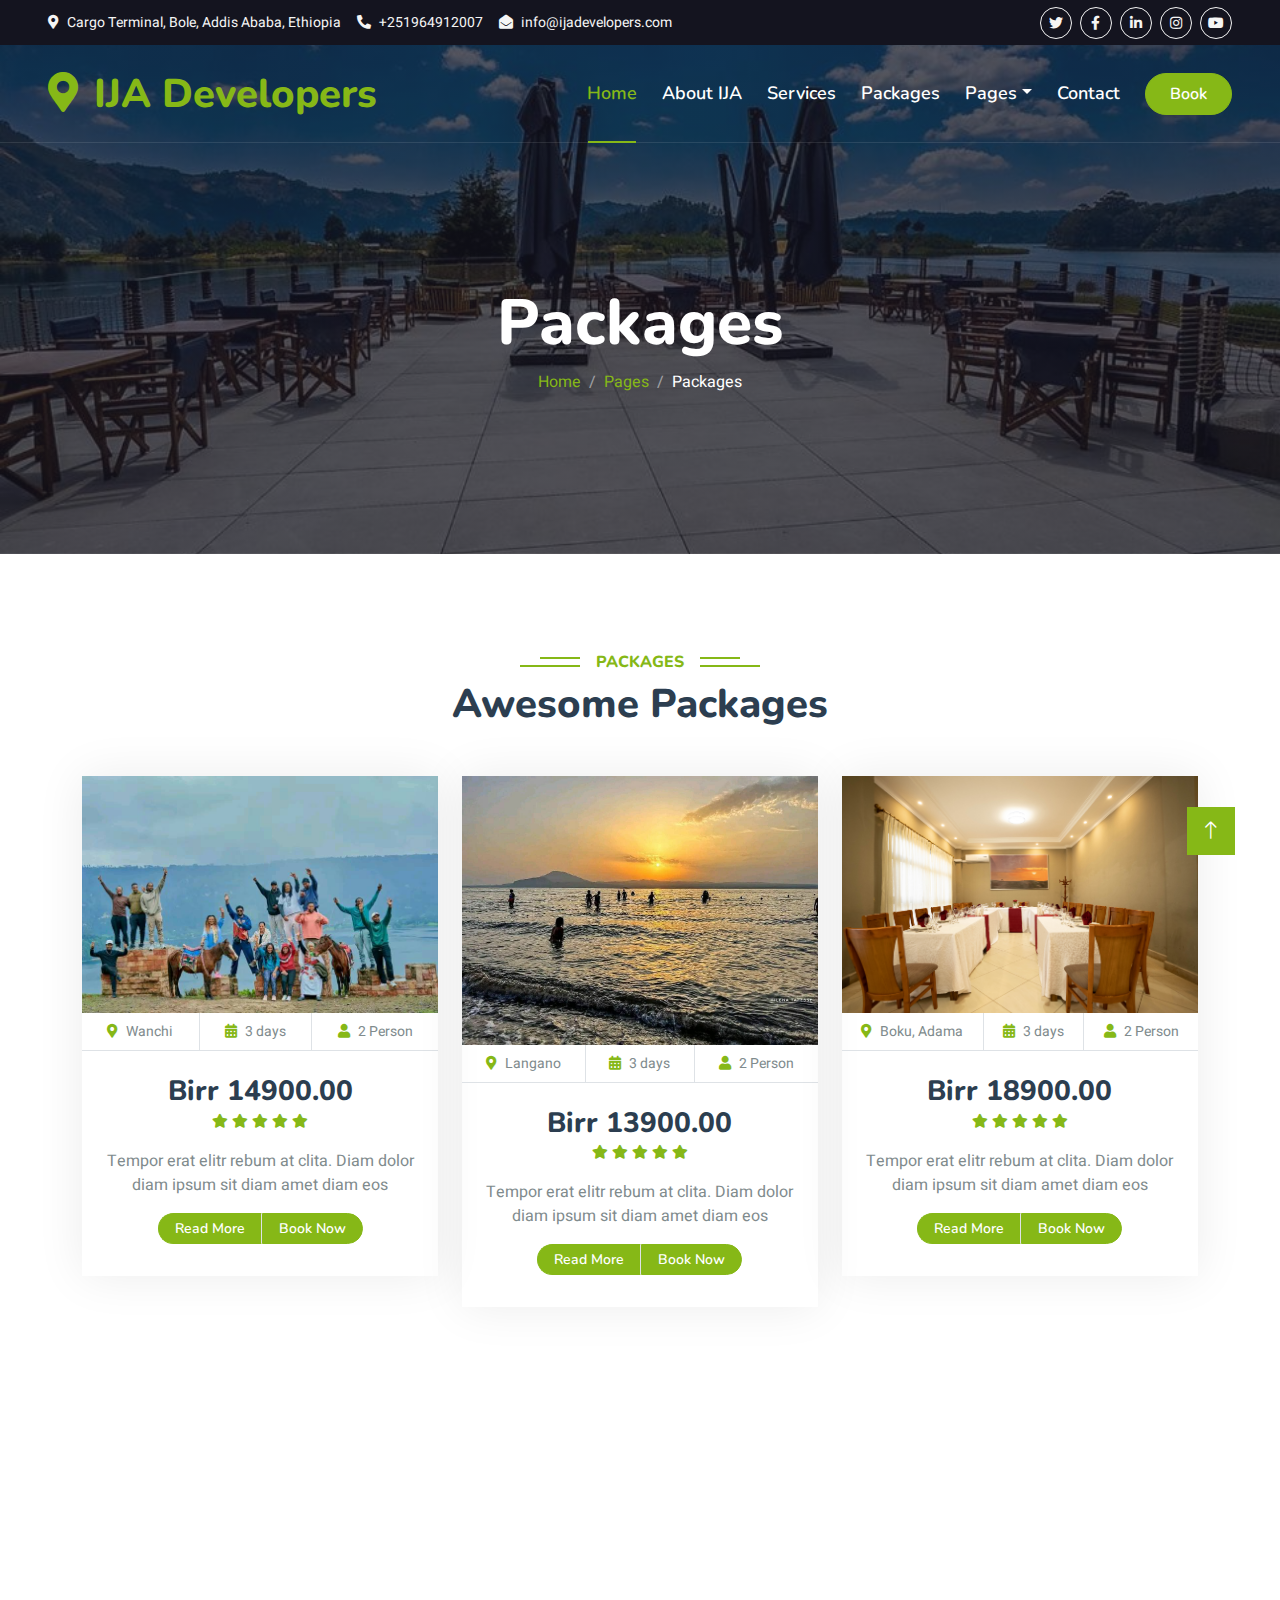
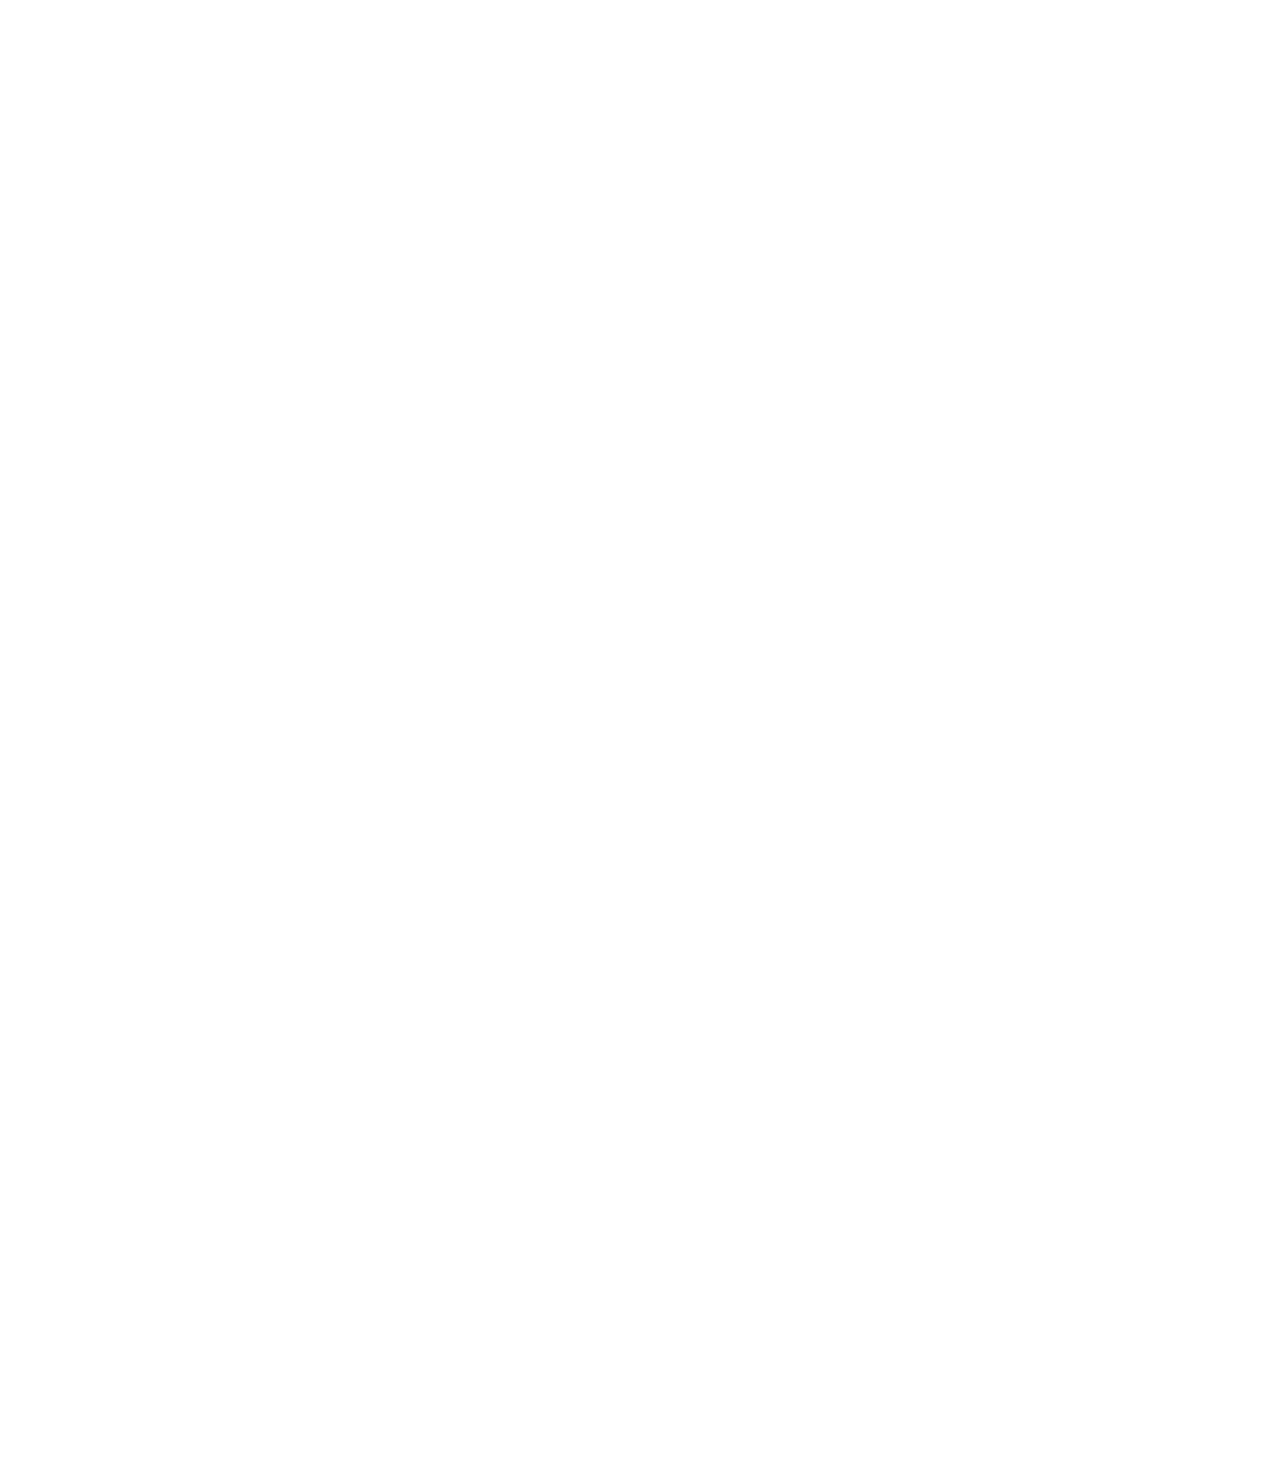
<file: travel-agency-html-template/package.html>
<!DOCTYPE html>
<html lang="en">

<head>
    <meta charset="utf-8">
    <title>IJA Developers</title>
    <meta content="width=device-width, initial-scale=1.0" name="viewport">
    <meta content="" name="keywords">
    <meta content="" name="description">

    <!-- Favicon -->
    <link href="img/favicon.ico" rel="icon">

    <!-- Google Web Fonts -->
    <link rel="preconnect" href="https://fonts.googleapis.com">
    <link rel="preconnect" href="https://fonts.gstatic.com" crossorigin>
    <link href="https://fonts.googleapis.com/css2?family=Heebo:wght@400;500;600&family=Nunito:wght@600;700;800&display=swap" rel="stylesheet">

    <!-- Icon Font Stylesheet -->
    <link href="https://cdnjs.cloudflare.com/ajax/libs/font-awesome/5.10.0/css/all.min.css" rel="stylesheet">
    <link href="https://cdn.jsdelivr.net/npm/bootstrap-icons@1.4.1/font/bootstrap-icons.css" rel="stylesheet">

    <!-- Libraries Stylesheet -->
    <link href="lib/animate/animate.min.css" rel="stylesheet">
    <link href="lib/owlcarousel/assets/owl.carousel.min.css" rel="stylesheet">
    <link href="lib/tempusdominus/css/tempusdominus-bootstrap-4.min.css" rel="stylesheet" />

    <!-- Customized Bootstrap Stylesheet -->
    <link href="css/bootstrap.min.css" rel="stylesheet">

    <!-- Template Stylesheet -->
    <link href="css/style.css" rel="stylesheet">
</head>

<body>
    <!-- Spinner Start -->
    <div id="spinner" class="show bg-white position-fixed translate-middle w-100 vh-100 top-50 start-50 d-flex align-items-center justify-content-center">
        <div class="spinner-border text-primary" style="width: 3rem; height: 3rem;" role="status">
            <span class="sr-only">Loading...!</span>
        </div>
    </div>
    <!-- Spinner End -->


    <!-- Topbar Start -->
    <div class="container-fluid bg-dark px-5 d-none d-lg-block">
        <div class="row gx-0">
            <div class="col-lg-8 text-center text-lg-start mb-2 mb-lg-0">
                <div class="d-inline-flex align-items-center" style="height: 45px;">
                    <small class="me-3 text-light"><i class="fa fa-map-marker-alt me-2"></i>Cargo Terminal, Bole, Addis Ababa, Ethiopia</small>
                    <small class="me-3 text-light"><i class="fa fa-phone-alt me-2"></i>+251964912007</small>
                    <small class="text-light"><i class="fa fa-envelope-open me-2"></i>info@ijadevelopers.com</small>
                </div>
            </div>
            <div class="col-lg-4 text-center text-lg-end">
                <div class="d-inline-flex align-items-center" style="height: 45px;">
                    <a class="btn btn-sm btn-outline-light btn-sm-square rounded-circle me-2" href=""><i class="fab fa-twitter fw-normal"></i></a>
                    <a class="btn btn-sm btn-outline-light btn-sm-square rounded-circle me-2" href=""><i class="fab fa-facebook-f fw-normal"></i></a>
                    <a class="btn btn-sm btn-outline-light btn-sm-square rounded-circle me-2" href=""><i class="fab fa-linkedin-in fw-normal"></i></a>
                    <a class="btn btn-sm btn-outline-light btn-sm-square rounded-circle me-2" href=""><i class="fab fa-instagram fw-normal"></i></a>
                    <a class="btn btn-sm btn-outline-light btn-sm-square rounded-circle" href=""><i class="fab fa-youtube fw-normal"></i></a>
                </div>
            </div>
        </div>
    </div>
    <!-- Topbar End -->


    <!-- Navbar & Hero Start -->
    <div class="container-fluid position-relative p-0">
        <nav class="navbar navbar-expand-lg navbar-light px-4 px-lg-5 py-3 py-lg-0">
            <a href="" class="navbar-brand p-0">
                <h1 class="text-primary m-0"><i class="fa fa-map-marker-alt me-3"></i>IJA Developers</h1>
                <!-- <img src="img/logo.png" alt="Logo"> -->
            </a>
            <button class="navbar-toggler" type="button" data-bs-toggle="collapse" data-bs-target="#navbarCollapse">
                <span class="fa fa-bars"></span>
            </button>
            <div class="collapse navbar-collapse" id="navbarCollapse">
                <div class="navbar-nav ms-auto py-0">
                    <a href="index.html" class="nav-item nav-link active">Home</a>
                    <a href="about.html" class="nav-item nav-link">About IJA</a>
                    <a href="service.html" class="nav-item nav-link">Services</a>
                    <a href="package.html" class="nav-item nav-link">Packages</a>
                    <div class="nav-item dropdown">
                        <a href="#" class="nav-link dropdown-toggle" data-bs-toggle="dropdown">Pages</a>
                        <div class="dropdown-menu m-0">
                            <a href="destination.html" class="dropdown-item">Destination</a>
                            <a href="booking.html" class="dropdown-item">Booking</a>
                            <a href="team.html" class="dropdown-item">Travel Guides</a>
                            <a href="testimonial.html" class="dropdown-item">Testimonial</a>
                            <a href="404.html" class="dropdown-item">Error</a>
                        </div>
                    </div>
                    <a href="contact.html" class="nav-item nav-link">Contact</a>
                </div>
                <a href="" class="btn btn-primary rounded-pill py-2 px-4">Book</a>
            </div>
        </nav>

        <div class="container-fluid bg-primary py-5 mb-5 hero-header">
            <div class="container py-5">
                <div class="row justify-content-center py-5">
                    <div class="col-lg-10 pt-lg-5 mt-lg-5 text-center">
                        <h1 class="display-3 text-white animated slideInDown">Packages</h1>
                        <nav aria-label="breadcrumb">
                            <ol class="breadcrumb justify-content-center">
                                <li class="breadcrumb-item"><a href="#">Home</a></li>
                                <li class="breadcrumb-item"><a href="#">Pages</a></li>
                                <li class="breadcrumb-item text-white active" aria-current="page">Packages</li>
                            </ol>
                        </nav>
                    </div>
                </div>
            </div>
        </div>
    </div>
    <!-- Navbar & Hero End -->


    <!-- Package Start -->
    <div class="container-xxl py-5">
        <div class="container">
            <div class="text-center wow fadeInUp" data-wow-delay="0.1s">
                <h6 class="section-title bg-white text-center text-primary px-3">Packages</h6>
                <h1 class="mb-5">Awesome Packages</h1>
            </div>
            <div class="row g-4 justify-content-center">
                <div class="col-lg-4 col-md-6 wow fadeInUp" data-wow-delay="0.1s">
                    <div class="package-item">
                        <div class="overflow-hidden">
                            <img class="img-fluid" src="img/Wnc/wnc1.jpg" alt="">
                        </div>
                        <div class="d-flex border-bottom">
                            <small class="flex-fill text-center border-end py-2"><i class="fa fa-map-marker-alt text-primary me-2"></i>Wanchi</small>
                            <small class="flex-fill text-center border-end py-2"><i class="fa fa-calendar-alt text-primary me-2"></i>3 days</small>
                            <small class="flex-fill text-center py-2"><i class="fa fa-user text-primary me-2"></i>2 Person</small>
                        </div>
                        <div class="text-center p-4">
                            <h3 class="mb-0">Birr 14900.00</h3>
                            <div class="mb-3">
                                <small class="fa fa-star text-primary"></small>
                                <small class="fa fa-star text-primary"></small>
                                <small class="fa fa-star text-primary"></small>
                                <small class="fa fa-star text-primary"></small>
                                <small class="fa fa-star text-primary"></small>
                            </div>
                            <p>Tempor erat elitr rebum at clita. Diam dolor diam ipsum sit diam amet diam eos</p>
                            <div class="d-flex justify-content-center mb-2">
                                <a href="#" class="btn btn-sm btn-primary px-3 border-end" style="border-radius: 30px 0 0 30px;">Read More</a>
                                <a href="#" class="btn btn-sm btn-primary px-3" style="border-radius: 0 30px 30px 0;">Book Now</a>
                            </div>
                        </div>
                    </div>
                </div>
                <div class="col-lg-4 col-md-6 wow fadeInUp" data-wow-delay="0.3s">
                    <div class="package-item">
                        <div class="overflow-hidden">
                            <img class="img-fluid" src="img/Lngno/lng1.jpg" alt="">
                        </div>
                        <div class="d-flex border-bottom">
                            <small class="flex-fill text-center border-end py-2"><i class="fa fa-map-marker-alt text-primary me-2"></i>Langano</small>
                            <small class="flex-fill text-center border-end py-2"><i class="fa fa-calendar-alt text-primary me-2"></i>3 days</small>
                            <small class="flex-fill text-center py-2"><i class="fa fa-user text-primary me-2"></i>2 Person</small>
                        </div>
                        <div class="text-center p-4">
                            <h3 class="mb-0">Birr 13900.00</h3>
                            <div class="mb-3">
                                <small class="fa fa-star text-primary"></small>
                                <small class="fa fa-star text-primary"></small>
                                <small class="fa fa-star text-primary"></small>
                                <small class="fa fa-star text-primary"></small>
                                <small class="fa fa-star text-primary"></small>
                            </div>
                            <p>Tempor erat elitr rebum at clita. Diam dolor diam ipsum sit diam amet diam eos</p>
                            <div class="d-flex justify-content-center mb-2">
                                <a href="#" class="btn btn-sm btn-primary px-3 border-end" style="border-radius: 30px 0 0 30px;">Read More</a>
                                <a href="#" class="btn btn-sm btn-primary px-3" style="border-radius: 0 30px 30px 0;">Book Now</a>
                            </div>
                        </div>
                    </div>
                </div>
                <div class="col-lg-4 col-md-6 wow fadeInUp" data-wow-delay="0.5s">
                    <div class="package-item">
                        <div class="overflow-hidden">
                            <img class="img-fluid" src="img/Boku/boku by haile.jpg" alt="">
                        </div>
                        <div class="d-flex border-bottom">
                            <small class="flex-fill text-center border-end py-2"><i class="fa fa-map-marker-alt text-primary me-2"></i>Boku, Adama</small>
                            <small class="flex-fill text-center border-end py-2"><i class="fa fa-calendar-alt text-primary me-2"></i>3 days</small>
                            <small class="flex-fill text-center py-2"><i class="fa fa-user text-primary me-2"></i>2 Person</small>
                        </div>
                        <div class="text-center p-4">
                            <h3 class="mb-0">Birr 18900.00</h3>
                            <div class="mb-3">
                                <small class="fa fa-star text-primary"></small>
                                <small class="fa fa-star text-primary"></small>
                                <small class="fa fa-star text-primary"></small>
                                <small class="fa fa-star text-primary"></small>
                                <small class="fa fa-star text-primary"></small>
                            </div>
                            <p>Tempor erat elitr rebum at clita. Diam dolor diam ipsum sit diam amet diam eos</p>
                            <div class="d-flex justify-content-center mb-2">
                                <a href="#" class="btn btn-sm btn-primary px-3 border-end" style="border-radius: 30px 0 0 30px;">Read More</a>
                                <a href="#" class="btn btn-sm btn-primary px-3" style="border-radius: 0 30px 30px 0;">Book Now</a>
                            </div>
                        </div>
                    </div>
                </div>
            </div>
        </div>
    </div>
    <!-- Package End -->


    <!-- Booking Start -->
    <div class="container-xxl py-5 wow fadeInUp" data-wow-delay="0.1s">
        <div class="container">
            <div class="booking p-5">
                <div class="row g-5 align-items-center">
                    <div class="col-md-6 text-white">
                        <h6 class="text-white text-uppercase">Booking</h6>
                        <h1 class="text-white mb-4">Online Booking</h1>
                        <p class="mb-4">IJA Developers invites you to discover the serene beauty of Wanchi, Oromia. Escape the everyday and immerse yourself in the breathtaking crater lake and lush landscapes, thoughtfully curated for a soul-refreshing experience. Book your Wanchi adventure with IJA Developers today and reconnect with tranquility.</p>
                        <p class="mb-4">IJA Developers invites you to discover the serene beauty of Wanchi, Oromia. Escape the everyday and immerse yourself in the breathtaking crater lake and lush landscapes, thoughtfully curated for a soul-refreshing experience. Book your Wanchi adventure with IJA Developers today and reconnect with tranquility.</p>
                        <a class="btn btn-outline-light py-3 px-5 mt-2" href="">Read More</a>
                    </div>
                    <div class="col-md-6">
                        <h1 class="text-white mb-4">Book A Tour</h1>
                        <form>
                            <div class="row g-3">
                                <div class="col-md-6">
                                    <div class="form-floating">
                                        <input type="text" class="form-control bg-transparent" id="name" placeholder="Your Name">
                                        <label for="name">Your Name</label>
                                    </div>
                                </div>
                                <div class="col-md-6">
                                    <div class="form-floating">
                                        <input type="email" class="form-control bg-transparent" id="email" placeholder="Your Email">
                                        <label for="email">Your Email</label>
                                    </div>
                                </div>
                                <div class="col-md-6">
                                    <div class="form-floating date" id="date3" data-target-input="nearest">
                                        <input type="text" class="form-control bg-transparent datetimepicker-input" id="datetime" placeholder="Date & Time" data-target="#date3" data-toggle="datetimepicker" />
                                        <label for="datetime">Date & Time</label>
                                    </div>
                                </div>
                                <div class="col-md-6">
                                    <div class="form-floating">
                                        <select class="form-select bg-transparent" id="select1">
                                            <option value="1">Wonchi</option>
                                            <option value="2">Langano</option>
                                            <option value="3">Shabale</option>
                                        </select>
                                        <label for="select1">Boku, Adama</label>
                                    </div>
                                </div>
                                <div class="col-12">
                                    <div class="form-floating">
                                        <textarea class="form-control bg-transparent" placeholder="Special Request" id="message" style="height: 100px"></textarea>
                                        <label for="message">Special Request</label>
                                    </div>
                                </div>
                                <div class="col-12">
                                    <button class="btn btn-outline-light w-100 py-3" type="submit">Book Now</button>
                                </div>
                            </div>
                        </form>
                    </div>
                </div>
            </div>
        </div>
    </div>
    <!-- Booking Start -->


    <!-- Process Start -->
    <div class="container-xxl py-5">
        <div class="container">
            <div class="text-center pb-4 wow fadeInUp" data-wow-delay="0.1s">
                <h6 class="section-title bg-white text-center text-primary px-3">Process</h6>
                <h1 class="mb-5">3 Easy Steps</h1>
            </div>
            <div class="row gy-5 gx-4 justify-content-center">
                <div class="col-lg-4 col-sm-6 text-center pt-4 wow fadeInUp" data-wow-delay="0.1s">
                    <div class="position-relative border border-primary pt-5 pb-4 px-4">
                        <div class="d-inline-flex align-items-center justify-content-center bg-primary rounded-circle position-absolute top-0 start-50 translate-middle shadow" style="width: 100px; height: 100px;">
                            <i class="fa fa-globe fa-3x text-white"></i>
                        </div>
                        <h5 class="mt-4">Choose A Destination</h5>
                        <hr class="w-25 mx-auto bg-primary mb-1">
                        <hr class="w-50 mx-auto bg-primary mt-0">
                        <p class="mb-0">Tempor erat elitr rebum clita dolor diam ipsum sit diam amet diam eos erat ipsum et lorem et sit sed stet lorem sit</p>
                    </div>
                </div>
                <div class="col-lg-4 col-sm-6 text-center pt-4 wow fadeInUp" data-wow-delay="0.3s">
                    <div class="position-relative border border-primary pt-5 pb-4 px-4">
                        <div class="d-inline-flex align-items-center justify-content-center bg-primary rounded-circle position-absolute top-0 start-50 translate-middle shadow" style="width: 100px; height: 100px;">
                            <i class="fa fa-dollar-sign fa-3x text-white"></i>
                        </div>
                        <h5 class="mt-4">Pay Online</h5>
                        <hr class="w-25 mx-auto bg-primary mb-1">
                        <hr class="w-50 mx-auto bg-primary mt-0">
                        <p class="mb-0">Tempor erat elitr rebum clita dolor diam ipsum sit diam amet diam eos erat ipsum et lorem et sit sed stet lorem sit</p>
                    </div>
                </div>
                <div class="col-lg-4 col-sm-6 text-center pt-4 wow fadeInUp" data-wow-delay="0.5s">
                    <div class="position-relative border border-primary pt-5 pb-4 px-4">
                        <div class="d-inline-flex align-items-center justify-content-center bg-primary rounded-circle position-absolute top-0 start-50 translate-middle shadow" style="width: 100px; height: 100px;">
                            <i class="fa fa-plane fa-3x text-white"></i>
                        </div>
                        <h5 class="mt-4">Fly Today</h5>
                        <hr class="w-25 mx-auto bg-primary mb-1">
                        <hr class="w-50 mx-auto bg-primary mt-0">
                        <p class="mb-0">Tempor erat elitr rebum clita dolor diam ipsum sit diam amet diam eos erat ipsum et lorem et sit sed stet lorem sit</p>
                    </div>
                </div>
            </div>
        </div>
    </div>
    <!-- Process Start -->
        

    <!-- Footer Start -->
    <div class="container-fluid bg-dark text-light footer pt-5 mt-5 wow fadeIn" data-wow-delay="0.1s">
        <div class="container py-5">
            <div class="row g-5">
                <div class="col-lg-3 col-md-6">
                    <h4 class="text-white mb-3"><strong>IJA Developers <em>S.C</em></strong>
                    <a class="btn btn-link" href="">About Us</a>
                    <a class="btn btn-link" href="">Contact Us</a>
                    <a class="btn btn-link" href="">Privacy Policy</a>
                    <a class="btn btn-link" href="">Terms & Condition</a>
                    <a class="btn btn-link" href="">FAQs & Help</a>
                </div>
                <div class="col-lg-3 col-md-6">
                    <h4 class="text-white mb-3">Contact</h4>
                    <p class="mb-2"><i class="fa fa-map-marker-alt me-3"></i>Cargo Terminal, Bole, Finfinne, Ethiopia</p>
                    <p class="mb-2"><i class="fa fa-phone-alt me-3"></i>+251964912007</p>
                    <p class="mb-2"><i class="fa fa-envelope me-3"></i>info@ijadevelopers.com</p>
                    <div class="d-flex pt-2">
                        <a class="btn btn-outline-light btn-social" href=""><i class="fab fa-twitter"></i></a>
                        <a class="btn btn-outline-light btn-social" href=""><i class="fab fa-facebook-f"></i></a>
                        <a class="btn btn-outline-light btn-social" href=""><i class="fab fa-youtube"></i></a>
                        <a class="btn btn-outline-light btn-social" href=""><i class="fab fa-linkedin-in"></i></a>
                    </div>
                </div>
                <div class="col-lg-3 col-md-6">
                    <h4 class="text-white mb-3">Gallery</h4>
                    <div class="row g-2 pt-2">
                        <div class="col-4">
                            <img class="img-fluid bg-light p-1" src="img/Wnc/656009958.jpg" alt="">
                        </div>
                        <div class="col-4">
                            <img class="img-fluid bg-light p-1" src="img/Wnc/656009974.jpg" alt="">
                        </div>
                        <div class="col-4">
                            <img class="img-fluid bg-light p-1" src="img/Wnc/656009979.jpg" alt="">
                        </div>
                        <div class="col-4">
                            <img class="img-fluid bg-light p-1" src="img/Wnc/656009982.jpg" alt="">
                        </div>
                        <div class="col-4">
                            <img class="img-fluid bg-light p-1" src="img/Lngno/649896554.jpg" alt="">
                        </div>
                        <div class="col-4">
                            <img class="img-fluid bg-light p-1" src="img/Lngno/649896618.jpg" alt="">
                        </div>
                    </div>
                </div>
                <div class="col-lg-3 col-md-6">
                    <h4 class="text-white mb-3">Newsletter</h4>
                    <p>Dolor amet sit justo amet elitr clita ipsum elitr est.</p>
                    <div class="position-relative mx-auto" style="max-width: 400px;">
                        <input class="form-control border-primary w-100 py-3 ps-4 pe-5" type="text" placeholder="Your email">
                        <button type="button" class="btn btn-primary py-2 position-absolute top-0 end-0 mt-2 me-2">SignUp</button>
                    </div>
                </div>
            </div>
        </div>
        <div class="container">
            <div class="copyright">
                <div class="row">
                    <div class="col-md-6 text-center text-md-start mb-3 mb-md-0">
                        &copy; <a class="border-bottom" href="#">IJA Developers S.C</a>, All Right Reserved.

                        <!--/*** This template is free as long as you keep the footer author’s credit link/attribution link/backlink. If you'd like to use the template without the footer author’s credit link/attribution link/backlink, you can purchase the Credit Removal License from "https://htmlcodex.com/credit-removal". Thank you for your support. ***/-->
                        Designed By <a class="border-bottom" href="https://ijadeveloperscom">IJA Website Developer</a>
                    </div>
                    <div class="col-md-6 text-center text-md-end">
                        <div class="footer-menu">
                            <a href="">Home</a>
                            <a href="">Cookies</a>
                            <a href="">Help</a>
                            <a href="">FQAs</a>
                        </div>
                    </div>
                </div>
            </div>
        </div>
    </div>
    <!-- Footer End -->


    <!-- Back to Top -->
    <a href="#" class="btn btn-lg btn-primary btn-lg-square back-to-top"><i class="bi bi-arrow-up"></i></a>


    <!-- JavaScript Libraries -->
    <script src="https://code.jquery.com/jquery-3.4.1.min.js"></script>
    <script src="https://cdn.jsdelivr.net/npm/bootstrap@5.0.0/dist/js/bootstrap.bundle.min.js"></script>
    <script src="lib/wow/wow.min.js"></script>
    <script src="lib/easing/easing.min.js"></script>
    <script src="lib/waypoints/waypoints.min.js"></script>
    <script src="lib/owlcarousel/owl.carousel.min.js"></script>
    <script src="lib/tempusdominus/js/moment.min.js"></script>
    <script src="lib/tempusdominus/js/moment-timezone.min.js"></script>
    <script src="lib/tempusdominus/js/tempusdominus-bootstrap-4.min.js"></script>

    <!-- Template Javascript -->
    <script src="js/main.js"></script>
</body>

</html>
</file>
<file: travel-agency-html-template/css/style.css>
/********** Template CSS **********/
:root {
    --primary: #86B817;
    --secondary: #FE8800;
    --light: #F5F5F5;
    --dark: #14141F;
}

.fw-medium {
    font-weight: 600 !important;
}

.fw-semi-bold {
    font-weight: 700 !important;
}

.back-to-top {
    position: fixed;
    display: none;
    right: 45px;
    bottom: 45px;
    z-index: 99;
}
.h3{
    color: red;
    text-align: center;
}

.ft{
    color: green;
    text-align: center;
    size: 30px;
    background-color: red;
}

/*** Spinner ***/
#spinner {
    opacity: 0;
    visibility: hidden;
    transition: opacity .5s ease-out, visibility 0s linear .5s;
    z-index: 99999;
}

#spinner.show {
    transition: opacity .5s ease-out, visibility 0s linear 0s;
    visibility: visible;
    opacity: 1;
}


/*** Button ***/
.btn {
    font-family: 'Nunito', sans-serif;
    font-weight: 600;
    transition: .5s;
}

.btn.btn-primary,
.btn.btn-secondary {
    color: #FFFFFF;
}

.btn-square {
    width: 38px;
    height: 38px;
}

.btn-sm-square {
    width: 32px;
    height: 32px;
}

.btn-lg-square {
    width: 48px;
    height: 48px;
}

.btn-square,
.btn-sm-square,
.btn-lg-square {
    padding: 0;
    display: flex;
    align-items: center;
    justify-content: center;
    font-weight: normal;
    border-radius: 0px;
}


/*** Navbar ***/
.navbar-light .navbar-nav .nav-link {
    font-family: 'Nunito', sans-serif;
    position: relative;
    margin-right: 25px;
    padding: 35px 0;
    color: #FFFFFF !important;
    font-size: 18px;
    font-weight: 600;
    outline: none;
    transition: .5s;
}

.sticky-top.navbar-light .navbar-nav .nav-link {
    padding: 20px 0;
    color: var(--dark) !important;
}

.navbar-light .navbar-nav .nav-link:hover,
.navbar-light .navbar-nav .nav-link.active {
    color: var(--primary) !important;
}

.navbar-light .navbar-brand img {
    max-height: 60px;
    transition: .5s;
}

.sticky-top.navbar-light .navbar-brand img {
    max-height: 45px;
}

@media (max-width: 991.98px) {
    .sticky-top.navbar-light {
        position: relative;
        background: #FFFFFF;
    }

    .navbar-light .navbar-collapse {
        margin-top: 15px;
        border-top: 1px solid #DDDDDD;
    }

    .navbar-light .navbar-nav .nav-link,
    .sticky-top.navbar-light .navbar-nav .nav-link {
        padding: 10px 0;
        margin-left: 0;
        color: var(--dark) !important;
    }

    .navbar-light .navbar-brand img {
        max-height: 45px;
    }
}

@media (min-width: 992px) {
    .navbar-light {
        position: absolute;
        width: 100%;
        top: 0;
        left: 0;
        border-bottom: 1px solid rgba(256, 256, 256, .1);
        z-index: 999;
    }
    
    .sticky-top.navbar-light {
        position: fixed;
        background: #FFFFFF;
    }

    .navbar-light .navbar-nav .nav-link::before {
        position: absolute;
        content: "";
        width: 0;
        height: 2px;
        bottom: -1px;
        left: 50%;
        background: var(--primary);
        transition: .5s;
    }

    .navbar-light .navbar-nav .nav-link:hover::before,
    .navbar-light .navbar-nav .nav-link.active::before {
        width: calc(100% - 2px);
        left: 1px;
    }

    .navbar-light .navbar-nav .nav-link.nav-contact::before {
        display: none;
    }
}


/*** Hero Header ***/
.hero-header {
    background: linear-gradient(rgba(20, 20, 31, .7), rgba(20, 20, 31, .7)), url(../img/Wnc/656009979.jpg);
    background-position: center center;
    background-repeat: no-repeat;
    background-size: cover;
}

.breadcrumb-item + .breadcrumb-item::before {
    color: rgba(255, 255, 255, .5);
}


/*** Section Title ***/
.section-title {
    position: relative;
    display: inline-block;
    text-transform: uppercase;
}

.section-title::before {
    position: absolute;
    content: "";
    width: calc(100% + 80px);
    height: 2px;
    top: 4px;
    left: -40px;
    background: var(--primary);
    z-index: -1;
}

.section-title::after {
    position: absolute;
    content: "";
    width: calc(100% + 120px);
    height: 2px;
    bottom: 5px;
    left: -60px;
    background: var(--primary);
    z-index: -1;
}

.section-title.text-start::before {
    width: calc(100% + 40px);
    left: 0;
}

.section-title.text-start::after {
    width: calc(100% + 60px);
    left: 0;
}


/*** Service ***/
.service-item {
    box-shadow: 0 0 45px rgba(0, 0, 0, .08);
    transition: .5s;
}

.service-item:hover {
    background: var(--primary);
}

.service-item * {
    transition: .5s;
}

.service-item:hover * {
    color: var(--light) !important;
}


/*** Destination ***/
.destination img {
    transition: .5s;
}

.destination a:hover img {
    transform: scale(1.1);
}


/*** Package ***/
.package-item {
    box-shadow: 0 0 45px rgba(0, 0, 0, .08);
}

.package-item img {
    transition: .5s;
}

.package-item:hover img {
    transform: scale(1.1);
}


/*** Booking ***/
.booking {
    background: linear-gradient(rgba(15, 23, 43, .7), rgba(15, 23, 43, .7)), url(../img/Wnc/656009958\ \(1\).jpg);
    background-position: center center;
    background-repeat: no-repeat;
    background-size: cover;
}


/*** Team ***/
.team-item {
    box-shadow: 0 0 45px rgba(0, 0, 0, .08);
}

.team-item img {
    transition: .5s;
}

.team-item:hover img {
    transform: scale(1.1);
}

.team-item .btn {
    background: #FFFFFF;
    color: var(--primary);
    border-radius: 20px;
    border-bottom: 1px solid var(--primary);
}

.team-item .btn:hover {
    background: var(--primary);
    color: #FFFFFF;
}


/*** Testimonial ***/
.testimonial-carousel::before {
    position: absolute;
    content: "";
    top: 0;
    left: 0;
    height: 100%;
    width: 0;
    background: linear-gradient(to right, rgba(255, 255, 255, 1) 0%, rgba(255, 255, 255, 0) 100%);
    z-index: 1;
}

.testimonial-carousel::after {
    position: absolute;
    content: "";
    top: 0;
    right: 0;
    height: 100%;
    width: 0;
    background: linear-gradient(to left, rgba(255, 255, 255, 1) 0%, rgba(255, 255, 255, 0) 100%);
    z-index: 1;
}

@media (min-width: 768px) {
    .testimonial-carousel::before,
    .testimonial-carousel::after {
        width: 200px;
    }
}

@media (min-width: 992px) {
    .testimonial-carousel::before,
    .testimonial-carousel::after {
        width: 300px;
    }
}

.testimonial-carousel .owl-item .testimonial-item,
.testimonial-carousel .owl-item.center .testimonial-item * {
    transition: .5s;
}

.testimonial-carousel .owl-item.center .testimonial-item {
    background: var(--primary) !important;
    border-color: var(--primary) !important;
}

.testimonial-carousel .owl-item.center .testimonial-item * {
    color: #FFFFFF !important;
}

.testimonial-carousel .owl-dots {
    margin-top: 24px;
    display: flex;
    align-items: flex-end;
    justify-content: center;
}

.testimonial-carousel .owl-dot {
    position: relative;
    display: inline-block;
    margin: 0 5px;
    width: 15px;
    height: 15px;
    border: 1px solid #CCCCCC;
    border-radius: 15px;
    transition: .5s;
}

.testimonial-carousel .owl-dot.active {
    background: var(--primary);
    border-color: var(--primary);
}


/*** Footer ***/
.footer .btn.btn-social {
    margin-right: 5px;
    width: 35px;
    height: 35px;
    display: flex;
    align-items: center;
    justify-content: center;
    color: var(--light);
    font-weight: normal;
    border: 1px solid #FFFFFF;
    border-radius: 35px;
    transition: .3s;
}

.footer .btn.btn-social:hover {
    color: var(--primary);
}

.footer .btn.btn-link {
    display: block;
    margin-bottom: 5px;
    padding: 0;
    text-align: left;
    color: #FFFFFF;
    font-size: 15px;
    font-weight: normal;
    text-transform: capitalize;
    transition: .3s;
}

.footer .btn.btn-link::before {
    position: relative;
    content: "\f105";
    font-family: "Font Awesome 5 Free";
    font-weight: 900;
    margin-right: 10px;
}

.footer .btn.btn-link:hover {
    letter-spacing: 1px;
    box-shadow: none;
}

.footer .copyright {
    padding: 25px 0;
    font-size: 15px;
    border-top: 1px solid rgba(256, 256, 256, .1);
}

.footer .copyright a {
    color: var(--light);
}

.footer .footer-menu a {
    margin-right: 15px;
    padding-right: 15px;
    border-right: 1px solid rgba(255, 255, 255, .1);
}

.footer .footer-menu a:last-child {
    margin-right: 0;
    padding-right: 0;
    border-right: none;
}
</file>
